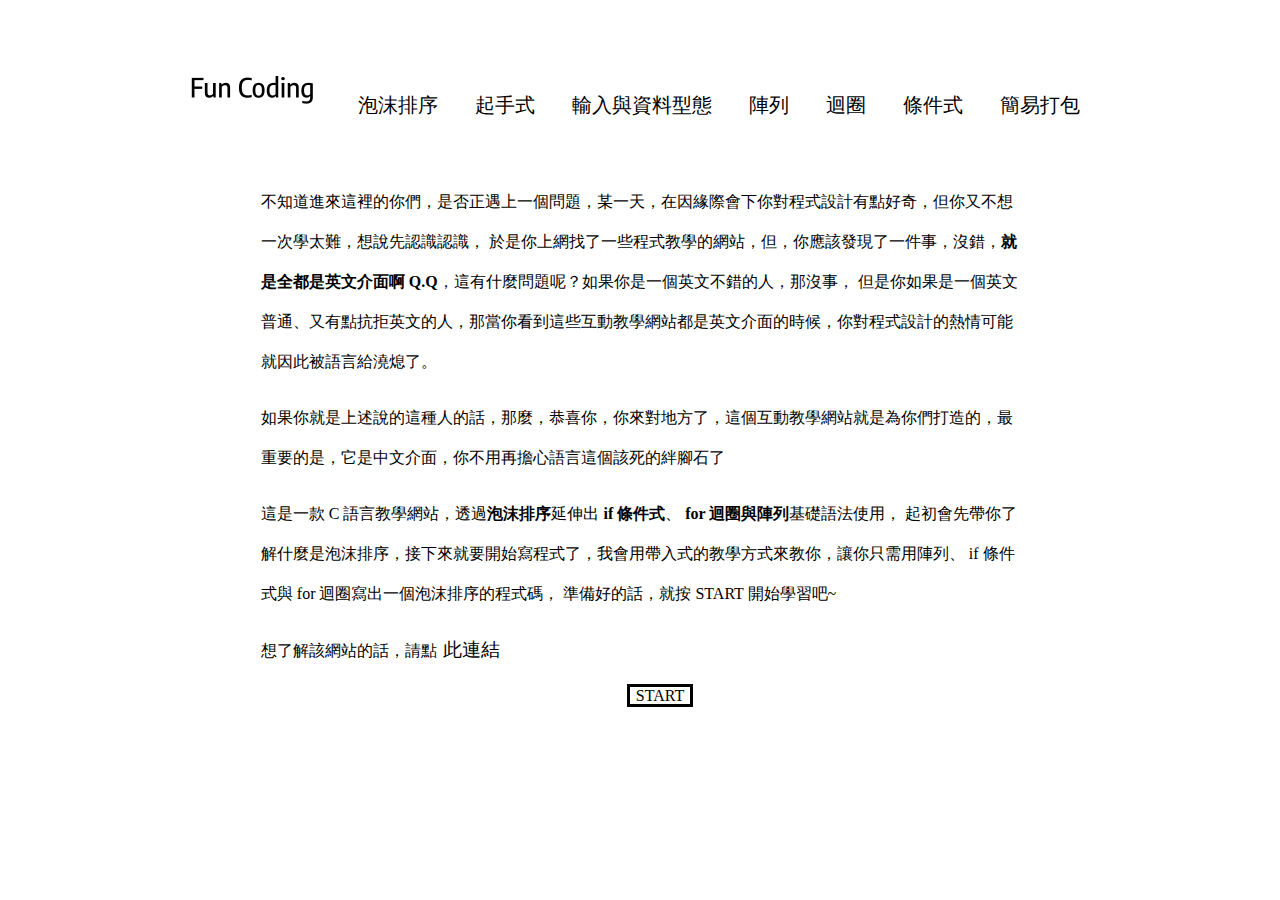
<file: 1111725new2/index.html>
<!DOCTYPE html
<html lang="en">
<head>
    <meta charset="UTF-8">
    <title>Home Screen</title>
    <link href="main.css" rel="stylesheet" type="text/css"/>
</head>
<body>
    <div id="nav_style">
        <nav id="menu">
            <ul>
                <li style="margin-top: 0px;"><a href="index.html"><img src="./logo2file/logo_2.png"></a></li>
                <li><a href="bubble sort.html">泡沫排序</a></li>
                <li><a href="function box.html" class="LinkColor">起手式</a></li>
                <li><a href="input.html">輸入與資料型態</a></li>
                <li><a href="array.html">陣列</a></li>
                <li><a href="for.html">迴圈</a></li>
                <li><a href="if.html">條件式</a></li>
                <li><a href="box.html">簡易打包</a></li>
            </ul>
        </nav>
    </div>
    <!--主選單-->

    <div class="center">
        <p class="TextSize">不知道進來這裡的你們，是否正遇上一個問題，某一天，在因緣際會下你對程式設計有點好奇，但你又不想一次學太難，想說先認識認識，
            於是你上網找了一些程式教學的網站，但，你應該發現了一件事，沒錯，<b>就是全都是英文介面啊 Q.Q</b>，這有什麼問題呢？如果你是一個英文不錯的人，那沒事，
            但是你如果是一個英文普通、又有點抗拒英文的人，那當你看到這些互動教學網站都是英文介面的時候，你對程式設計的熱情可能就因此被語言給澆熄了。</p>
        <p class="TextSize">如果你就是上述說的這種人的話，那麼，恭喜你，你來對地方了，這個互動教學網站就是為你們打造的，最重要的是，它是中文介面，你不用再擔心語言這個該死的絆腳石了</p>
        <p class="TextSize">這是一款 C 語言教學網站，透過<b>泡沫排序</b>延伸出<b> if 條件式</b>、<b> for 迴圈與陣列</b>基礎語法使用，
            起初會先帶你了解什麼是泡沫排序，接下來就要開始寫程式了，我會用帶入式的教學方式來教你，讓你只需用陣列、 if 條件式與 for 迴圈寫出一個泡沫排序的程式碼，
            準備好的話，就按 START 開始學習吧~</p>
        <p class="TextSize">想了解該網站的話，請點<a href="introduction.html" class="a_color" target="_blank" style="font-size: larger;">此連結</a></p>
    </div>
    <!--說明文字-->

    <nav style="text-align:center;">
        <ul>
        <li style="border: solid;"><a href="bubble sort.html" target="_parent">START</a></li>
        </ul>
    </nav>
    <!--開始紐-->

</body>
</html>
</file>
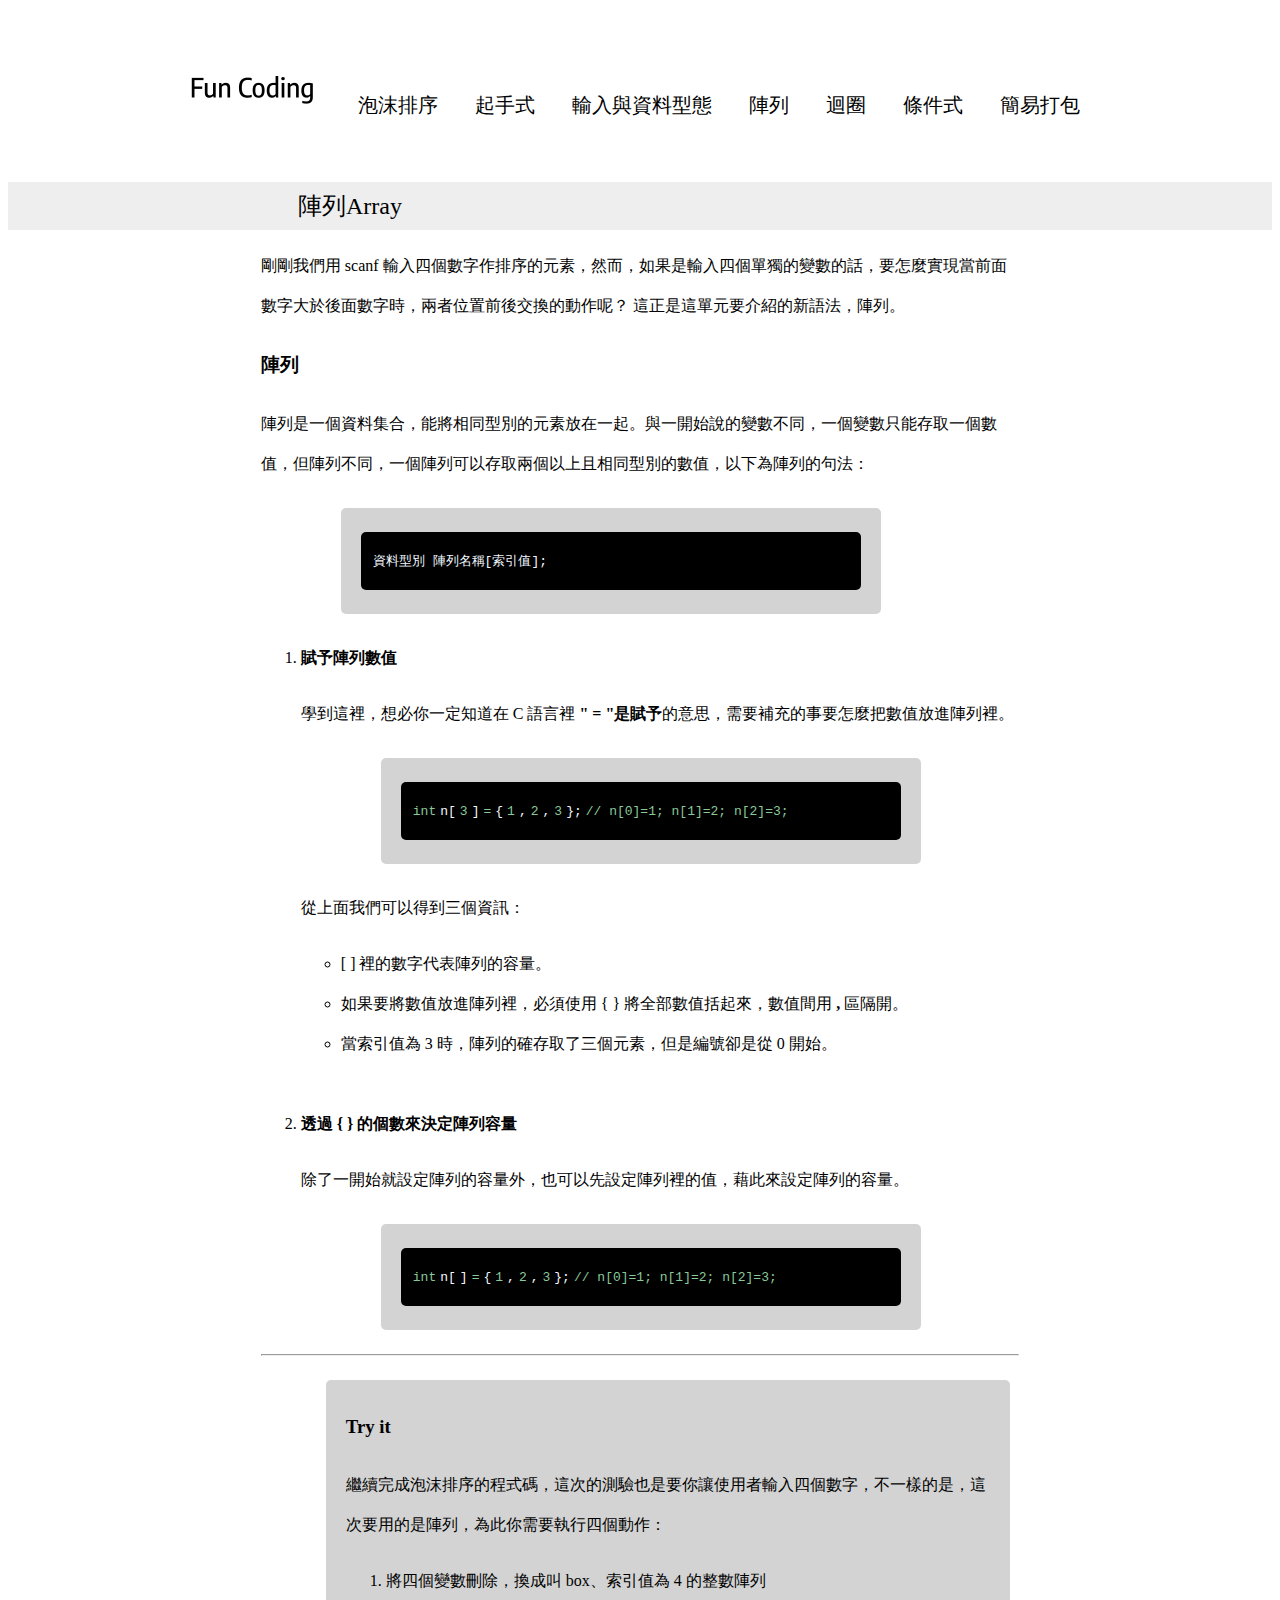
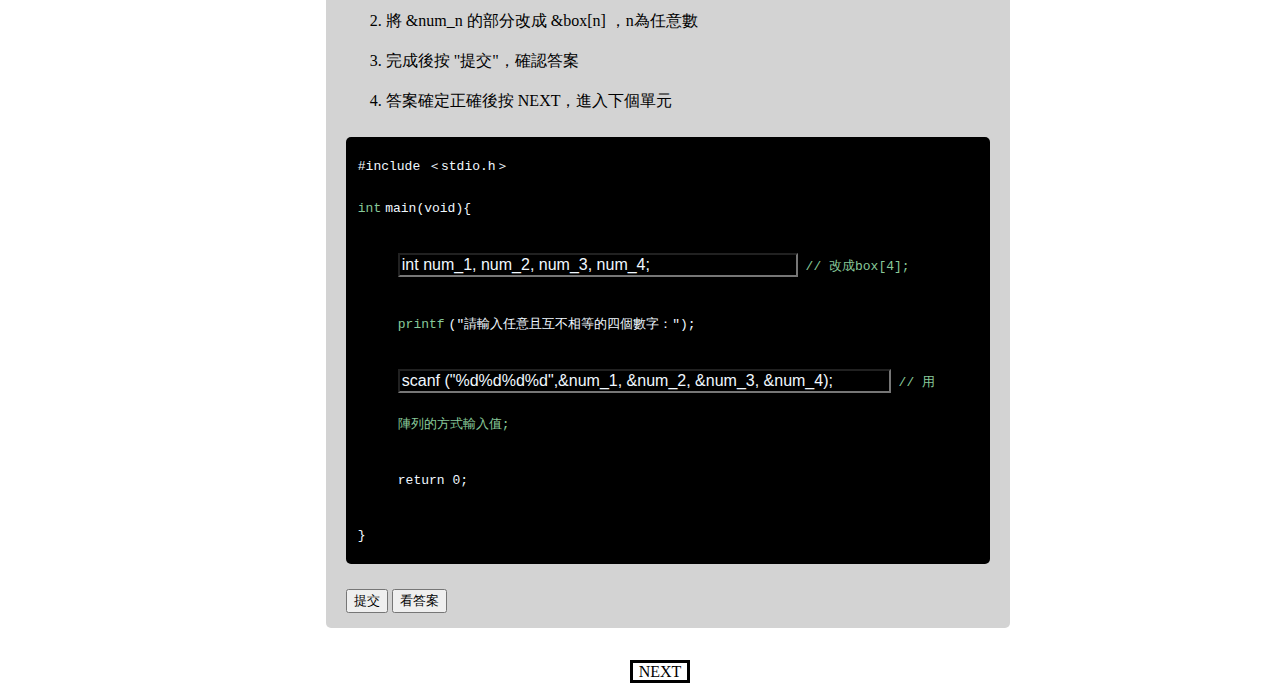
<file: 1111725new2/array.html>
<!DOCTYPE html>
<html lang="en">
<head>
    <meta charset="UTF-8">
    <title>陣列 Array</title>
    <link href="main.css" rel="stylesheet" type="text/css" />
    <link href="CodeStyle.css" rel="stylesheet" type="text/css" />
</head>
<body>
    <div id="nav_style">
        <nav id="menu">
            <ul>
                <li style="margin-top: 0px;"><a href="index.html"><img src="./logo2file/logo_2.png"></a></li>
                <li><a href="bubble sort.html">泡沫排序</a></li>
                <li><a href="function box.html" class="LinkColor">起手式</a></li>
                <li><a href="input.html">輸入與資料型態</a></li>
                <li><a href="array.html">陣列</a></li>
                <li><a href="for.html">迴圈</a></li>
                <li><a href="if.html">條件式</a></li>
                <li><a href="box.html">簡易打包</a></li>
            </ul>
        </nav>
    </div>
    <!--主選單-->

    <div class="title_style">
        <sapn class="h_decoration">陣列Array</sapn>
    </div>
    
    <div class="center">
        <section class="TextSize">
            <p>剛剛我們用 scanf 輸入四個數字作排序的元素，然而，如果是輸入四個單獨的變數的話，要怎麼實現當前面數字大於後面數字時，兩者位置前後交換的動作呢？
                這正是這單元要介紹的新語法，陣列。
            </p>
        </section>
        <section  class="TextSize">
            <h3>陣列</h3>
            <p>陣列是一個資料集合，能將相同型別的元素放在一起。與一開始說的變數不同，一個變數只能存取一個數值，但陣列不同，一個陣列可以存取兩個以上且相同型別的數值，以下為陣列的句法：</p>
            <div class="ExplainCode">
                <div class="example_code">
                    <code  class="CodeColor_1">資料型別  陣列名稱[索引值];</code>
                </div>
            </div>
            <ol>
                <li><b>賦予陣列數值</b></li>
                <p>學到這裡，想必你一定知道在 C 語言裡<b> " = "是賦予</b>的意思，需要補充的事要怎麼把數值放進陣列裡。</p>
                <div class="ExplainCode">
                    <div class="example_code">
                        <code  class="CodeColor_2">int</code>
                        <code class="CodeColor_1">n[</code>
                        <code class="CodeColor_2">3</code>
                        <code class="CodeColor_1">]</code>
                        <code class="CodeColor_2">=</code>
                        <code class="CodeColor_1">{</code>
                        <code class="CodeColor_2">1</code>
                        <code class="CodeColor_1">,</code>
                        <code class="CodeColor_2">2</code>
                        <code class="CodeColor_1">,</code>
                        <code class="CodeColor_2">3</code>
                        <code class="CodeColor_1">};</code>
                        <code class="CodeColor_2"> // n[0]=1;  n[1]=2;  n[2]=3;</code>
                     </div>
                </div>
                <p>從上面我們可以得到三個資訊：</p>
                    <ul>
                        <li>[ ] 裡的數字代表陣列的容量。</li>
                        <li>如果要將數值放進陣列裡，必須使用</b> { } </b>將全部數值括起來，數值間用<b> , </b>區隔開。</li> 
                        <li>當索引值為 3 時，陣列的確存取了三個元素，但是編號卻是從 0 開始。</li>
                    </ul>
                    <br>
                <!--第一部分-->

                <li><b>透過 { } 的個數來決定陣列容量</b></li>
                <p>除了一開始就設定陣列的容量外，也可以先設定陣列裡的值，藉此來設定陣列的容量。</p>
                <div class="ExplainCode">
                    <div class="example_code">
                        <code  class="CodeColor_2">int</code>
                        <code class="CodeColor_1">n[</code>
                        <code class="CodeColor_1">]</code>
                        <code class="CodeColor_2">=</code>
                        <code class="CodeColor_1">{</code>
                        <code class="CodeColor_2">1</code>
                        <code class="CodeColor_1">,</code>
                        <code class="CodeColor_2">2</code>
                        <code class="CodeColor_1">,</code>
                        <code class="CodeColor_2">3</code>
                        <code class="CodeColor_1">};</code>
                        <code class="CodeColor_2"> // n[0]=1;  n[1]=2;  n[2]=3;</code>
                     </div>
                </div>
            </ol>
            <!--第二部分-->

            <hr>
            <section>
                <div class="TestCode">
                    <h3>Try it</h3>
                    <p>繼續完成泡沫排序的程式碼，這次的測驗也是要你讓使用者輸入四個數字，不一樣的是，這次要用的是陣列，為此你需要執行四個動作：</p>
                    <ol class="TextSize">
                        <li>將四個變數刪除，換成叫 box、索引值為 4 的整數陣列</li>
                        <li>將 &num_n 的部分改成 &box[n] ，n為任意數</li>
                        <li>完成後按 "提交"，確認答案</li>
                        <li>答案確定正確後按 NEXT，進入下個單元</li>
                    </ol>
                    <form action="explain.js" method="get">
                    <div class="example_code">
                        <code class="CodeColor_1">#include ＜stdio.h＞</code>
                        <br>
                        <code  class="CodeColor_2">int</code> <code class="CodeColor_1">main(void){</code>

                        <blockquote><input type="text" name="text" size="40"; class="InputCode" id="array_1" value="int num_1, num_2, num_3, num_4;"><code class="CodeColor_2"> // 改成box[4];</code></blockquote>

                        <code class="CodeColor_2"><blockquote>printf</code> <code class="CodeColor_1">("請輸入任意且互不相等的四個數字：");</blockquote></code>

                        <blockquote><input type="text" name="text" size="50"; class="InputCode" id="array_2" value="scanf (&quot;%d%d%d%d&quot;,&num_1, &num_2, &num_3, &num_4); "><code class="CodeColor_2"> // 用陣列的方式輸入值;</code></blockquote>

                        <code class="CodeColor_1"><blockquote>return 0;</blockquote></code>
                        
                        <code class="CodeColor_1">} </code>
                    </div>
                        <button type="button" id="ans_submit">提交</button>
                        <button type="button" id="look_ans">看答案</button>
                    </form>
                </div>
                <!--測試-->

                <nav style="text-align:center;">
                    <ul>
                    <li style="border: solid;"><a href="for.html" target="_parent">NEXT</a></li>
                    </ul>
                </nav>
                <!--NEXT-->
            </section>
        </section>
        <script src="ans_3.js"></script>
    </div>
</body>
</html>
</file>
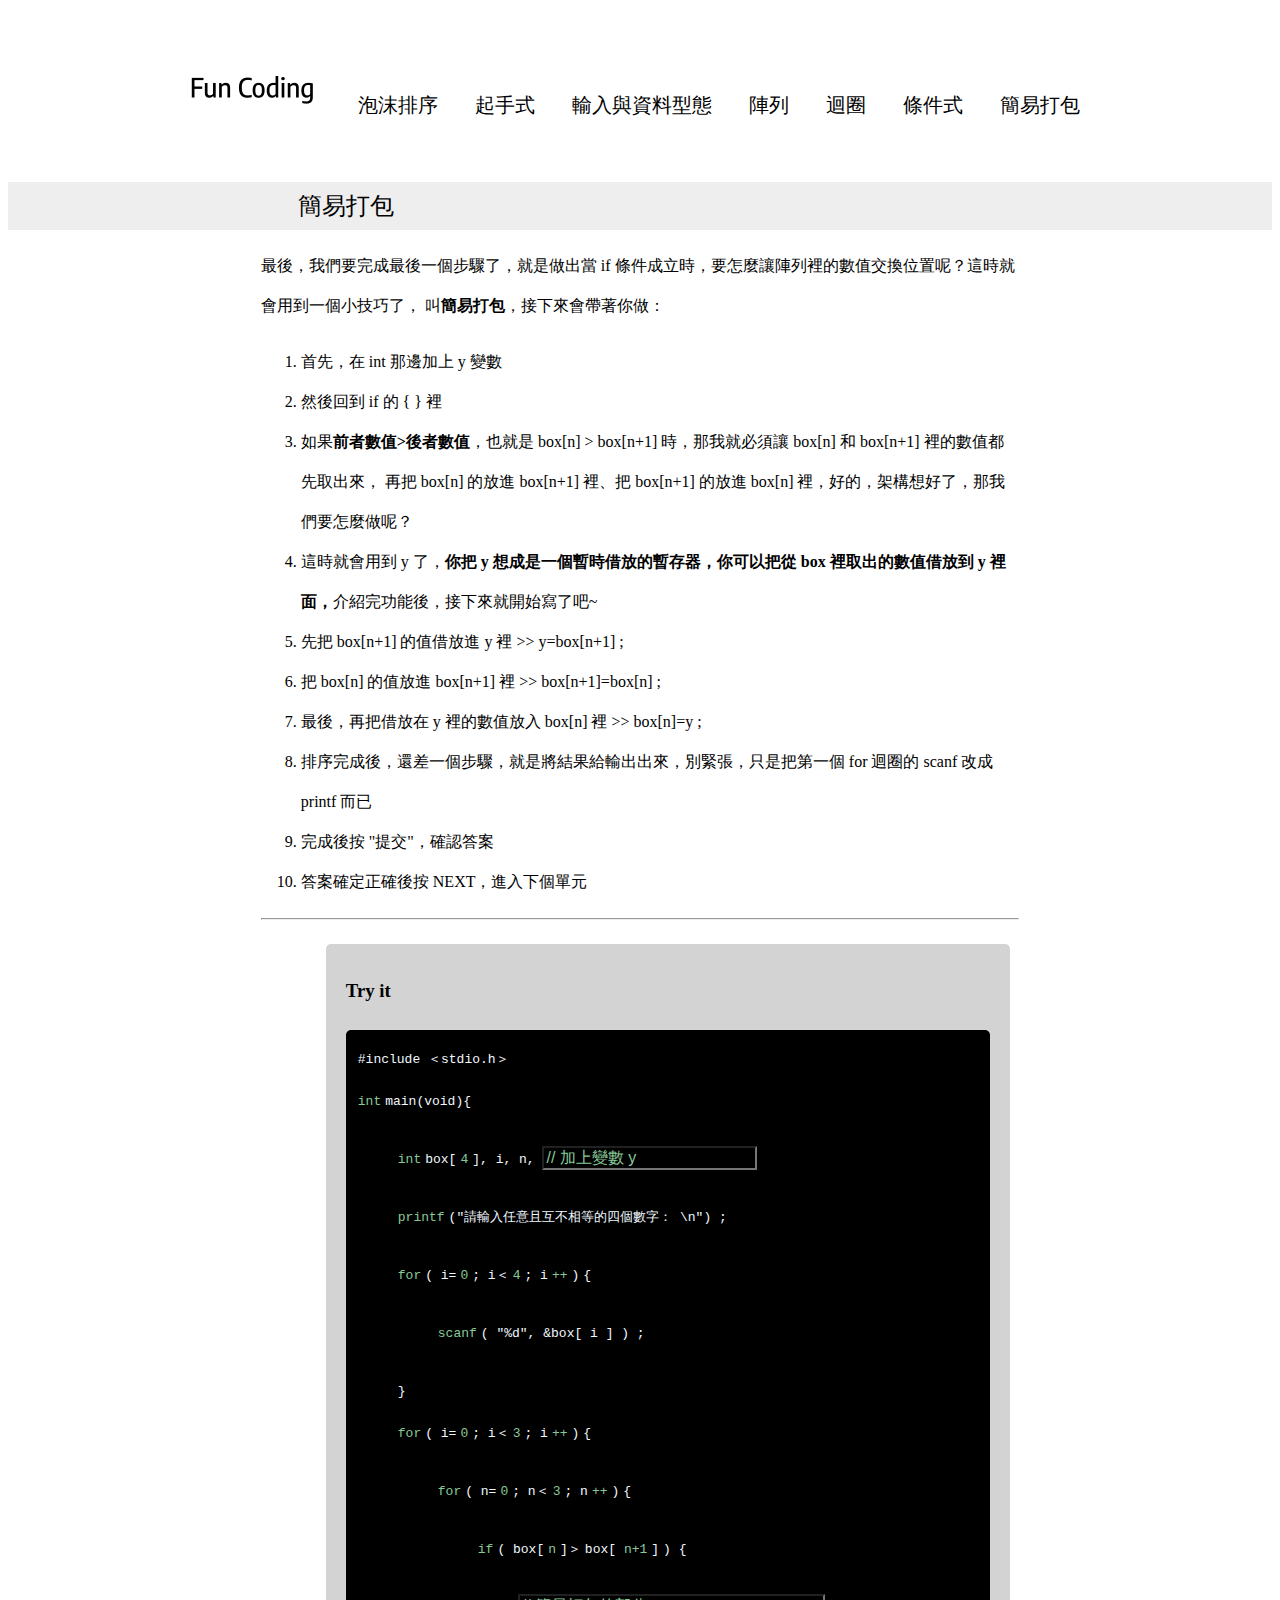
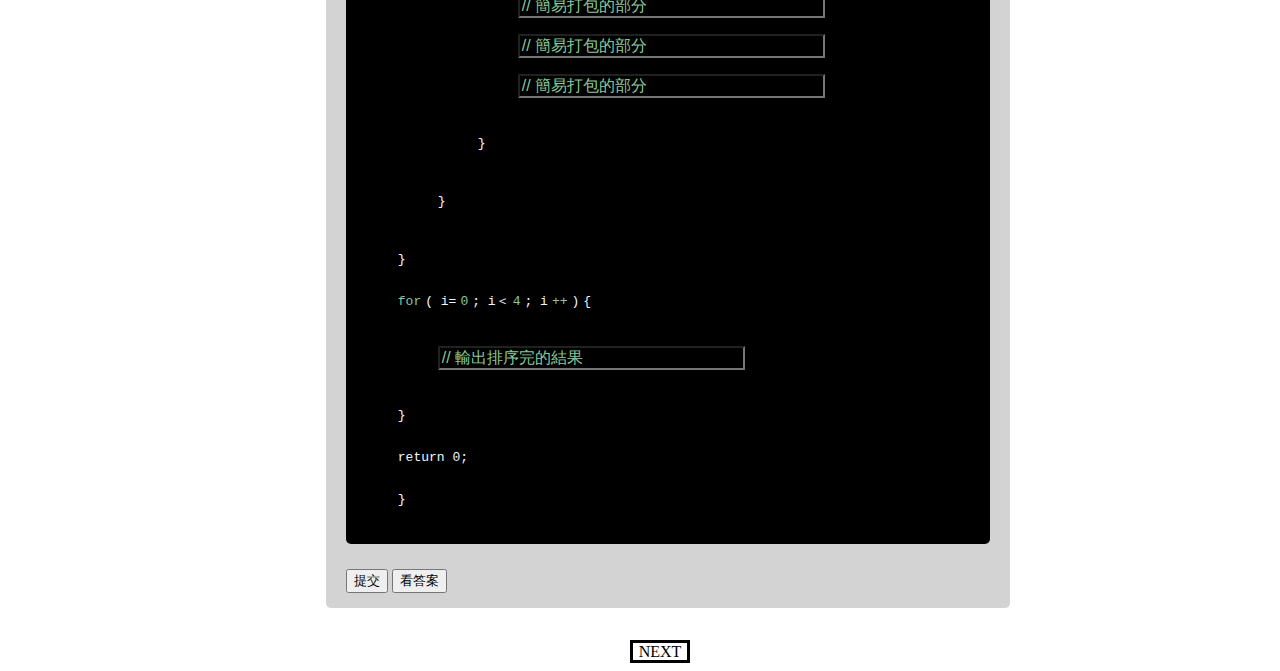
<file: 1111725new2/box.html>
<!DOCTYPE html>
<html lang="en">
<head>
    <meta charset="UTF-8">
    <title>簡易打包</title>
    <link href="main.css" rel="stylesheet" type="text/css" />
    <link href="CodeStyle.css" rel="stylesheet" type="text/css" />
</head>
<body>
    <div id="nav_style">
        <nav id="menu">
            <ul>
                <li style="margin-top: 0px;"><a href="index.html"><img src="./logo2file/logo_2.png"></a></li>
                <li><a href="bubble sort.html">泡沫排序</a></li>
                <li><a href="function box.html" class="LinkColor">起手式</a></li>
                <li><a href="input.html">輸入與資料型態</a></li>
                <li><a href="array.html">陣列</a></li>
                <li><a href="for.html">迴圈</a></li>
                <li><a href="if.html">條件式</a></li>
                <li><a href="box.html">簡易打包</a></li>
            </ul>
        </nav>
    </div>
    <!--主選單-->

    <div class="title_style">
        <sapn class="h_decoration">簡易打包</sapn>
    </div>

    <div class="center">
        <section class="TextSize">
            <p>最後，我們要完成最後一個步驟了，就是做出當 if 條件成立時，要怎麼讓陣列裡的數值交換位置呢？這時就會用到一個小技巧了，
                叫<b>簡易打包</b>，接下來會帶著你做：
            </p>
            <ol>
                <li>首先，在 int 那邊加上 y 變數</li>
                <li>然後回到 if 的 { } 裡</li>
                <li>如果<b>前者數值>後者數值</b>，也就是 box[n] > box[n+1] 時，那我就必須讓 box[n] 和 box[n+1] 裡的數值都先取出來，
                    再把 box[n] 的放進 box[n+1] 裡、把 box[n+1] 的放進 box[n] 裡，好的，架構想好了，那我們要怎麼做呢？
                </li>
                <li>這時就會用到 y 了，<b>你把 y 想成是一個暫時借放的暫存器，你可以把從 box 裡取出的數值借放到 y 裡面，</b>介紹完功能後，接下來就開始寫了吧~</li>
                <li>先把 box[n+1] 的值借放進 y 裡 >> y=box[n+1] ;</li>
                <li>把 box[n] 的值放進 box[n+1] 裡 >> box[n+1]=box[n] ; </li>
                <li>最後，再把借放在 y 裡的數值放入 box[n] 裡 >> box[n]=y ;</li>
                <li>排序完成後，還差一個步驟，就是將結果給輸出出來，別緊張，只是把第一個 for 迴圈的 scanf 改成 printf 而已</li>
                <li>完成後按 "提交"，確認答案</li>
                <li>答案確定正確後按 NEXT，進入下個單元</li>
            </ol>
            <hr>
            <section>
                <div class="TestCode">
                    <h3>Try it</h3>
                    <form action="explain.js" method="get">
                    <div class="example_code">
                        <code class="CodeColor_1">#include ＜stdio.h＞</code>
                        <br>
                        <code  class="CodeColor_2">int</code> <code class="CodeColor_1">main(void){</code>
                        <blockquote>
                            <code  class="CodeColor_2">int</code>
                            <code  class="CodeColor_1">box[</code>
                            <code  class="CodeColor_2">4</code>
                            <code  class="CodeColor_1">], i, n, </code>
                            <input type="text" name="text" size="20";  class="CommentText" id="box_1" value="// 加上變數 y ">
                        </blockquote>
                        <code class="CodeColor_2"><blockquote>printf</code> <code class="CodeColor_1">("請輸入任意且互不相等的四個數字： \n") ;</blockquote></code>
                        <blockquote>
                            <code  class="CodeColor_2">for</code>
                            <code class="CodeColor_1">( i=</code>
                            <code class="CodeColor_2">0</code>
                            <code class="CodeColor_1">; </code>
                            <code class="CodeColor_1">i＜</code>
                            <code class="CodeColor_2">4</code>
                            <code class="CodeColor_1">; </code>
                            <code class="CodeColor_1">i</code>
                            <code class="CodeColor_2">++</code>
                            <code class="CodeColor_1">)</code>
                            <code class="CodeColor_1">{</code>
                        </blockquote>
                        <!--for ( i= 0 ; i＜ 4 ; i ++ ) {-->
                        <blockquote><blockquote><code class="CodeColor_2">scanf</code> <code class="CodeColor_1">( "%d", &box[ i ] ) ;</code></blockquote></blockquote>
                        <blockquote><code class="CodeColor_1">}</code>
                        <br>
                            <code  class="CodeColor_2">for</code>
                            <code class="CodeColor_1">( i=</code>
                            <code class="CodeColor_2">0</code>
                            <code class="CodeColor_1">; </code>
                            <code class="CodeColor_1">i＜</code>
                            <code class="CodeColor_2">3</code>
                            <code class="CodeColor_1">; </code>
                            <code class="CodeColor_1">i</code>
                            <code class="CodeColor_2">++</code>
                            <code class="CodeColor_1">)</code>
                            <code class="CodeColor_1">{</code>
                        <blockquote>
                            <!--for ( i= 0 ; i＜ 3 ; i ++ ) {-->

                            <code  class="CodeColor_2">for</code>
                            <code class="CodeColor_1">( n=</code>
                            <code class="CodeColor_2">0</code>
                            <code class="CodeColor_1">; </code>
                            <code class="CodeColor_1">n＜</code>
                            <code class="CodeColor_2">3</code>
                            <code class="CodeColor_1">; </code>
                            <code class="CodeColor_1">n</code>
                            <code class="CodeColor_2">++</code>
                            <code class="CodeColor_1">)</code>
                            <code class="CodeColor_1">{</code>
                        </blockquote>
                            <!--for ( n= 0 ; n＜ 3 ; n ++ ) {-->

                        <blockquote><blockquote> 
                            <code  class="CodeColor_2">if</code>
                            <code class="CodeColor_1">( </code>
                            <code  class="CodeColor_1">box[</code>
                            <code  class="CodeColor_2">n</code>
                            <code  class="CodeColor_1">]＞</code>
                            <code  class="CodeColor_1">box[ </code>
                            <code  class="CodeColor_2">n+1</code>
                            <code  class="CodeColor_1"> ]</code>
                            <code  class="CodeColor_1">) {</code>
                                <blockquote>
                                    <input type="text" name="text" size="30"; class="CommentText" id="box_2" value="// 簡易打包的部分">
                                    <input type="text" name="text" size="30"; class="CommentText" id="box_3" value="// 簡易打包的部分">
                                    <input type="text" name="text" size="30"; class="CommentText" id="box_4" value="// 簡易打包的部分">
                                </blockquote>
                            <code class="CodeColor_1">}</code>
                        </blockquote></blockquote>
                        <!--if ( box[ n ]＞ box[ n+1 ] ) {-->

                        <blockquote><code class="CodeColor_1">}</code></blockquote>
                        <code class="CodeColor_1">}</code>
                        <br>
                            <code  class="CodeColor_2">for</code>
                            <code class="CodeColor_1">( i=</code>
                            <code class="CodeColor_2">0</code>
                            <code class="CodeColor_1">; </code>
                            <code class="CodeColor_1">i＜</code>
                            <code class="CodeColor_2">4</code>
                            <code class="CodeColor_1">; </code>
                            <code class="CodeColor_1">i</code>
                            <code class="CodeColor_2">++</code>
                            <code class="CodeColor_1">)</code>
                            <code class="CodeColor_1">{</code>
                        <blockquote><input type="text" name="text" size="30"; class="CommentText" id="box_5" value="// 輸出排序完的結果"></blockquote>
                        <code class="CodeColor_1">}</code>
                        <br>
                        <!--for ( i= 0 ; i＜ 4 ; i ++ ) {-->
                        <code class="CodeColor_1">return 0;</code>
                        <br>
                        <code class="CodeColor_1">} </code>
                    </div>
                        <button type="button" id="ans_submit">提交</button>
                        <button type="button" id="look_ans">看答案</button>
                    </form>
                </div>
                <!--測試-->
                <nav style="text-align:center;">
                    <ul>
                    <li style="border: solid;"><a href="finish.html" target="_parent">NEXT</a></li>
                    </ul>
                </nav>
            </section>
            <!--NEXT-->
        </section>
        <script src="ans_6.js"></script>
    </div>

</body>
</html>
</file>
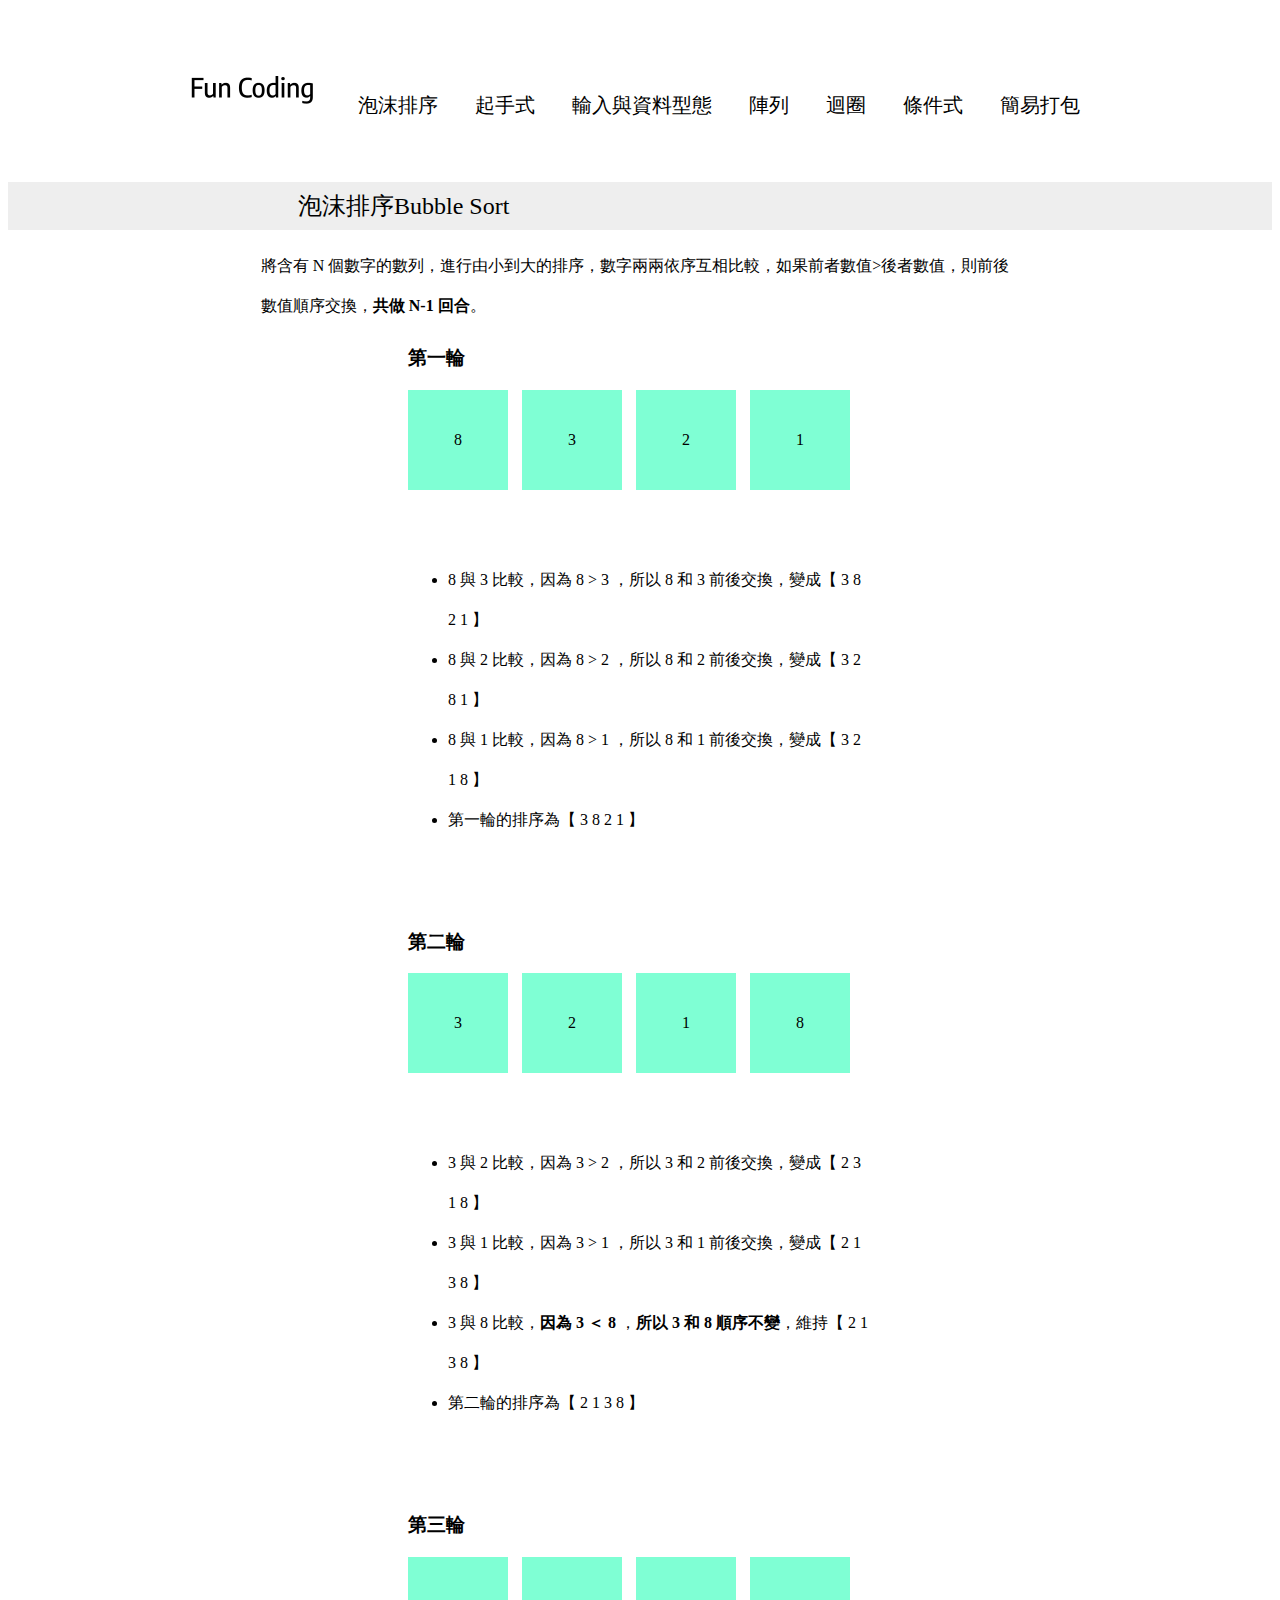
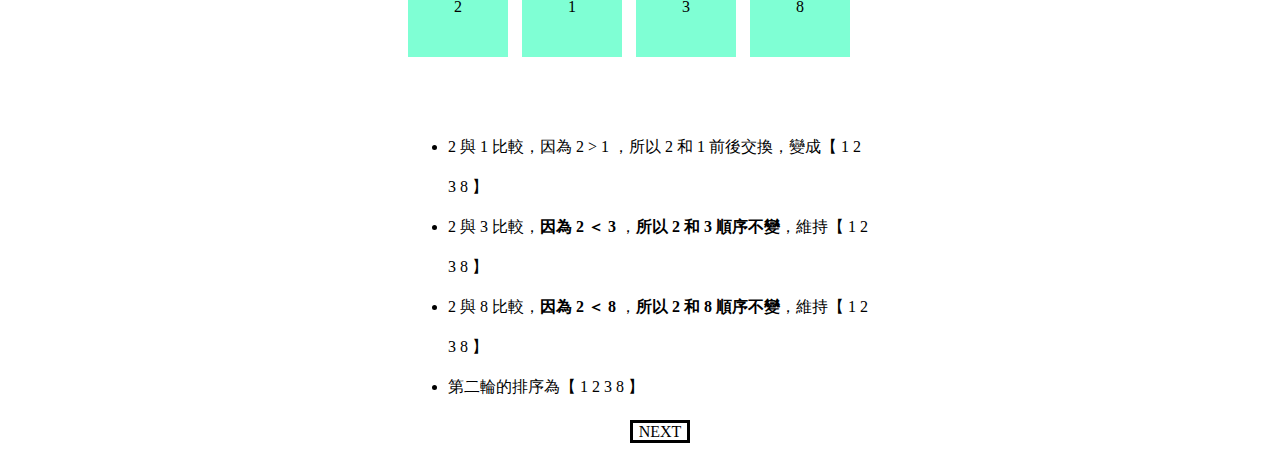
<file: 1111725new2/bubble sort.html>
<!DOCTYPE html>
<html lang="en">
<head>
    <meta charset="UTF-8">
    <title>泡沫排序 Bubble Sort</title>
    <link href="main.css" rel="stylesheet" type="text/css" />
    <link href="ani-8.css" rel="stylesheet" type="text/css"/> <!--第一個動畫-->
</head>
<body>
    <div id="nav_style">
        <nav id="menu">
            <ul>
                <li style="margin-top: 0px;"><a href="index.html"><img src="./logo2file/logo_2.png"></a></li>
                <li><a href="bubble sort.html">泡沫排序</a></li>
                <li><a href="function box.html" class="LinkColor">起手式</a></li>
                <li><a href="input.html">輸入與資料型態</a></li>
                <li><a href="array.html">陣列</a></li>
                <li><a href="for.html">迴圈</a></li>
                <li><a href="if.html">條件式</a></li>
                <li><a href="box.html">簡易打包</a></li>
            </ul>
        </nav>
    </div>
    <!--主選單-->
    <div class="title_style">
        <sapn class="h_decoration">泡沫排序Bubble Sort</sapn>
    </div>
    
    <div class="center">
        <p class="TextSize">將含有 N 個數字的數列，進行由小到大的排序，數字兩兩依序互相比較，如果前者數值>後者數值，則前後數值順序交換，<b>共做 N-1 回合</b>。</p>
    </div>
    
    <div class="ani_center">
        <h3>第一輪</h3>
        <div class="one">8</div>
        <div class="two">3</div>
        <div class="three">2</div>
        <div class="four">1</div>
        <br>
        <br>
        <br>
        <br>
        <ul class="TextSize">
            <li>8 與 3 比較，因為 8 > 3 ，所以 8 和 3 前後交換，變成【 3 8 2 1 】</li>
            <li>8 與 2 比較，因為 8 > 2 ，所以 8 和 2 前後交換，變成【 3 2 8 1 】</li>
            <li>8 與 1 比較，因為 8 > 1 ，所以 8 和 1 前後交換，變成【 3 2 1 8 】</li>
            <li>第一輪的排序為【 3 8 2 1 】</li>
        </ul>
    </div>
    
    <div class="ani_center"> 
    <br>
    <br>
    <br>
    <h3>第二輪</h3>     
        <div class="one_3">3</div>
        <div class="two_2">2</div>
        <div class="three_1">1</div>
        <div class="four_8">8</div>
        <br>
        <br>
        <br>
        <br>
        <ul class="TextSize">
            <li>3 與 2 比較，因為 3 > 2 ，所以 3 和 2 前後交換，變成【 2 3 1 8 】</li>
            <li>3 與 1 比較，因為 3 > 1 ，所以 3 和 1 前後交換，變成【 2 1 3 8 】</li>
            <li>3 與 8 比較，<b>因為 3 ＜ 8</b> ，<b>所以 3 和 8 順序不變</b>，維持【 2 1 3 8 】</li>
            <li>第二輪的排序為【 2 1 3 8 】</li>
        </ul>
    </div>
   
    <div class="ani_center"> 
        <br>
        <br>
        <br>
        <h3>第三輪</h3>
            <div class="one_2">2</div>
            <div class="two_1">1</div>
            <div class="three_3">3</div>
            <div class="four_8">8</div>
            <br>
            <br>
            <br>
            <br>
            <ul class="TextSize">
                <li>2 與 1 比較，因為 2 > 1 ，所以 2 和 1 前後交換，變成【 1 2 3 8 】</li>
                <li>2 與 3 比較，<b>因為 2 ＜ 3</b> ，<b>所以 2 和 3 順序不變</b>，維持【 1 2 3 8 】</li>
                <li>2 與 8 比較，<b>因為 2 ＜ 8 </b>，<b>所以 2 和 8 順序不變</b>，維持【 1 2 3 8 】</li>
                <li>第二輪的排序為【 1 2 3 8 】</li>
            </ul>
        </div>

        <nav style="text-align:center;">
            <ul>
            <li style="border: solid;"><a href="input.html" target="_parent">NEXT</a></li>
            </ul>
        </nav>
        <!--NEXT-->
</body>
</html>
</file>
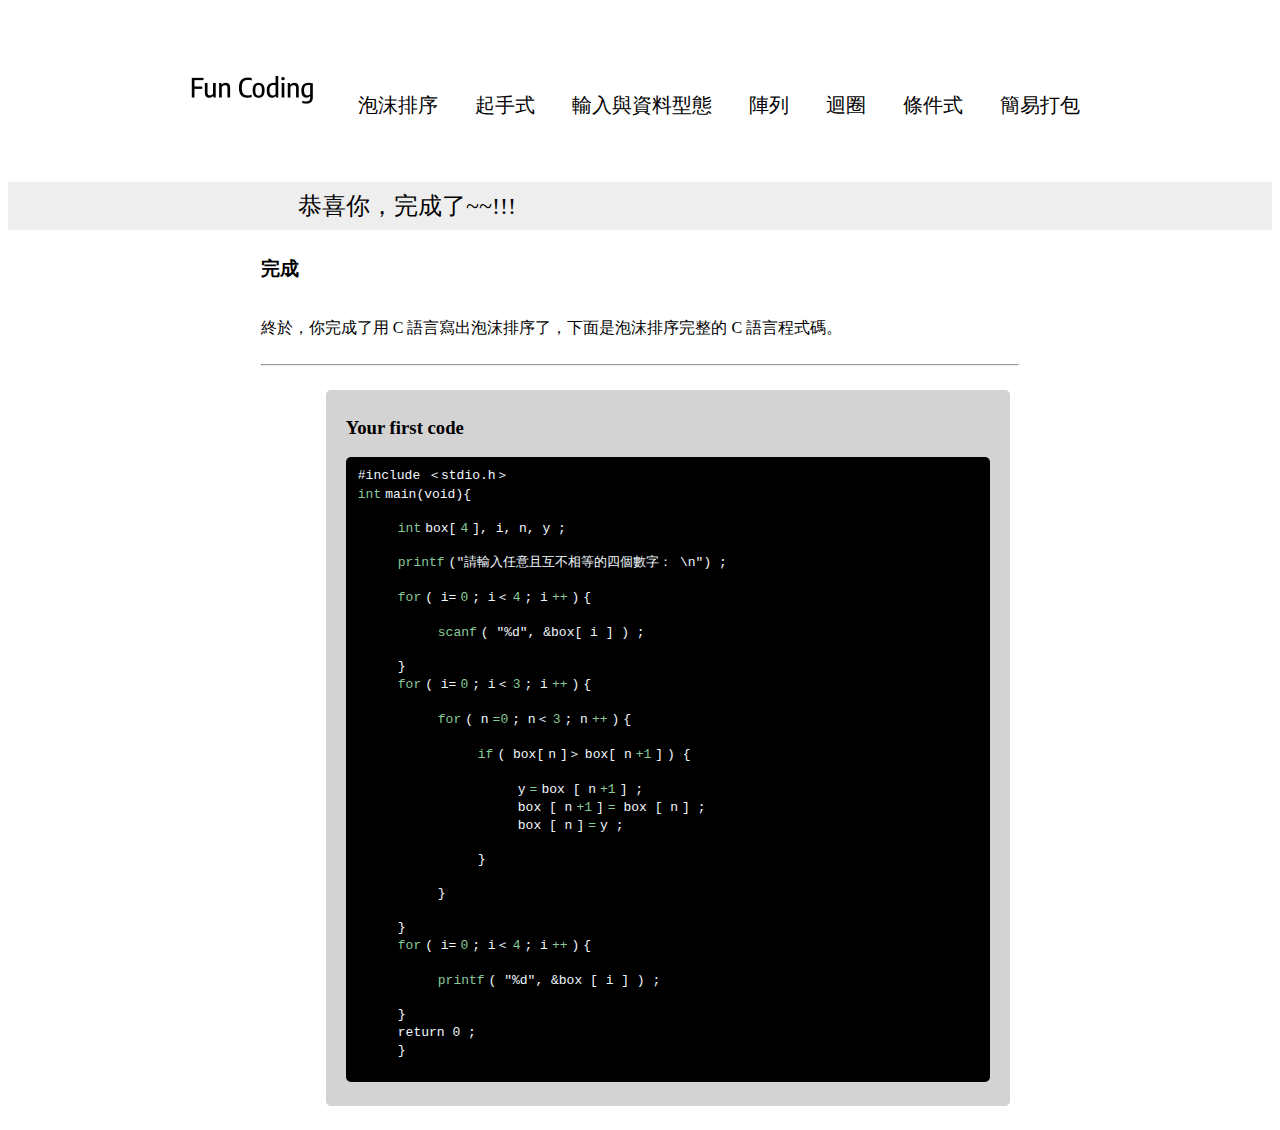
<file: 1111725new2/finish.html>
<!DOCTYPE html>
<html lang="en">
<head>
    <meta charset="UTF-8">
    <title>完成</title>
    <link href="main.css" rel="stylesheet" type="text/css" />
    <link href="CodeStyle.css" rel="stylesheet" type="text/css" />
</head>
<body>
    <div id="nav_style">
        <nav id="menu">
            <ul>
                <li style="margin-top: 0px;"><a href="index.html"><img src="./logo2file/logo_2.png"></a></li>
                <li><a href="bubble sort.html">泡沫排序</a></li>
                <li><a href="function box.html" class="LinkColor">起手式</a></li>
                <li><a href="input.html">輸入與資料型態</a></li>
                <li><a href="array.html">陣列</a></li>
                <li><a href="for.html">迴圈</a></li>
                <li><a href="if.html">條件式</a></li>
                <li><a href="box.html">簡易打包</a></li>
            </ul>
        </nav>
    </div>
    <!--主選單-->

    <div class="title_style">
        <sapn class="h_decoration">恭喜你，完成了~~!!!</sapn>
    </div>

    <div class="center">
        <section class="TextSize">
            <h3>完成</h3>
            <p>終於，你完成了用 C 語言寫出泡沫排序了，下面是泡沫排序完整的 C 語言程式碼。</p>
        </section>
        <hr>
            <section>
                <div class="TestCode">
                    <h3>Your first code</h3>
                    <form action="explain.js" method="get">
                    <div class="example_code">
                        <code class="CodeColor_1">#include ＜stdio.h＞</code>
                        <br>
                        <code  class="CodeColor_2">int</code> <code class="CodeColor_1">main(void){</code>
                        <blockquote>
                            <code  class="CodeColor_2">int</code>
                            <code  class="CodeColor_1">box[</code>
                            <code  class="CodeColor_2">4</code>
                            <code  class="CodeColor_1">], i, n, y ;</code>
                        </blockquote>
                        <code class="CodeColor_2"><blockquote>printf</code> <code class="CodeColor_1">("請輸入任意且互不相等的四個數字： \n") ;</blockquote></code>
                        <blockquote>
                            <code  class="CodeColor_2">for</code>
                            <code class="CodeColor_1">( i=</code>
                            <code class="CodeColor_2">0</code>
                            <code class="CodeColor_1">; </code>
                            <code class="CodeColor_1">i＜</code>
                            <code class="CodeColor_2">4</code>
                            <code class="CodeColor_1">; </code>
                            <code class="CodeColor_1">i</code>
                            <code class="CodeColor_2">++</code>
                            <code class="CodeColor_1">)</code>
                            <code class="CodeColor_1">{</code>
                        </blockquote>
                        <!--for ( i= 0 ; i＜ 4 ; i ++ ) {-->
                        <blockquote><blockquote><code class="CodeColor_2">scanf</code> <code class="CodeColor_1">( "%d", &box[ i ] ) ;</code></blockquote></blockquote>
                        <blockquote><code class="CodeColor_1">}</code>
                        <br>
                            <code  class="CodeColor_2">for</code>
                            <code class="CodeColor_1">( i=</code>
                            <code class="CodeColor_2">0</code>
                            <code class="CodeColor_1">; </code>
                            <code class="CodeColor_1">i＜</code>
                            <code class="CodeColor_2">3</code>
                            <code class="CodeColor_1">; </code>
                            <code class="CodeColor_1">i</code>
                            <code class="CodeColor_2">++</code>
                            <code class="CodeColor_1">)</code>
                            <code class="CodeColor_1">{</code>
                        <blockquote>
                            <!--for ( i= 0 ; i＜ 3 ; i ++ ) {-->

                            <code  class="CodeColor_2">for</code>
                            <code class="CodeColor_1">( n</code>
                            <code class="CodeColor_2">=0</code>
                            <code class="CodeColor_1">; </code>
                            <code class="CodeColor_1">n＜</code>
                            <code class="CodeColor_2">3</code>
                            <code class="CodeColor_1">; </code>
                            <code class="CodeColor_1">n</code>
                            <code class="CodeColor_2">++</code>
                            <code class="CodeColor_1">)</code>
                            <code class="CodeColor_1">{</code>
                        </blockquote>
                            <!--for ( n= 0 ; n＜ 3 ; n ++ ) {-->

                        <blockquote><blockquote> 
                            <code  class="CodeColor_2">if</code>
                            <code class="CodeColor_1">( </code>
                            <code  class="CodeColor_1">box[</code>
                            <code  class="CodeColor_1">n</code>
                            <code  class="CodeColor_1">]＞</code>
                            <code  class="CodeColor_1">box[ </code>
                            <code  class="CodeColor_1">n</code>
                            <code  class="CodeColor_2">+1</code>
                            <code  class="CodeColor_1"> ]</code>
                            <code  class="CodeColor_1">) {</code>
                                <blockquote>
                                    <code  class="CodeColor_1">y</code>
                                    <code  class="CodeColor_2">=</code>
                                    <code  class="CodeColor_1">box [ </code>
                                    <code  class="CodeColor_1">n</code>
                                    <code  class="CodeColor_2">+1</code>
                                    <code  class="CodeColor_1"> ] ;</code>
                                    <br>
                                    <code  class="CodeColor_1">box [ </code>
                                    <code  class="CodeColor_1">n</code>
                                    <code  class="CodeColor_2">+1</code>
                                    <code  class="CodeColor_1"> ]</code>
                                    <code  class="CodeColor_2"> = </code>
                                    <code  class="CodeColor_1">box [ </code>
                                    <code  class="CodeColor_1">n</code>
                                    <code  class="CodeColor_1"> ] ;</code>
                                    <br>
                                    <code  class="CodeColor_1">box [ </code>
                                    <code  class="CodeColor_1">n</code>
                                    <code  class="CodeColor_1"> ]</code>
                                    <code  class="CodeColor_2">=</code>
                                    <code  class="CodeColor_1">y ;</code>
                                </blockquote>
                            <code class="CodeColor_1">}</code>
                        </blockquote></blockquote>
                        <!--if ( box[ n ]＞ box[ n+1 ] ) {-->

                        <blockquote><code class="CodeColor_1">}</code></blockquote>
                        <code class="CodeColor_1">}</code>
                        <br>
                            <code  class="CodeColor_2">for</code>
                            <code class="CodeColor_1">( i=</code>
                            <code class="CodeColor_2">0</code>
                            <code class="CodeColor_1">; </code>
                            <code class="CodeColor_1">i＜</code>
                            <code class="CodeColor_2">4</code>
                            <code class="CodeColor_1">; </code>
                            <code class="CodeColor_1">i</code>
                            <code class="CodeColor_2">++</code>
                            <code class="CodeColor_1">)</code>
                            <code class="CodeColor_1">{</code>
                        <blockquote><code class="CodeColor_2">printf</code> <code class="CodeColor_1">( "%d", &box [ i ] ) ;</code></blockquote>
                        <code class="CodeColor_1">}</code>
                        <br>
                        <!--for ( i= 0 ; i＜ 4 ; i ++ ) {-->
                        <code class="CodeColor_1">return 0 ;</code>
                        <br>
                        <code class="CodeColor_1">} </code>
                    </div>
                    </form>
                </div>
                <!--測試-->
    </div>

</body>
</html>
</file>
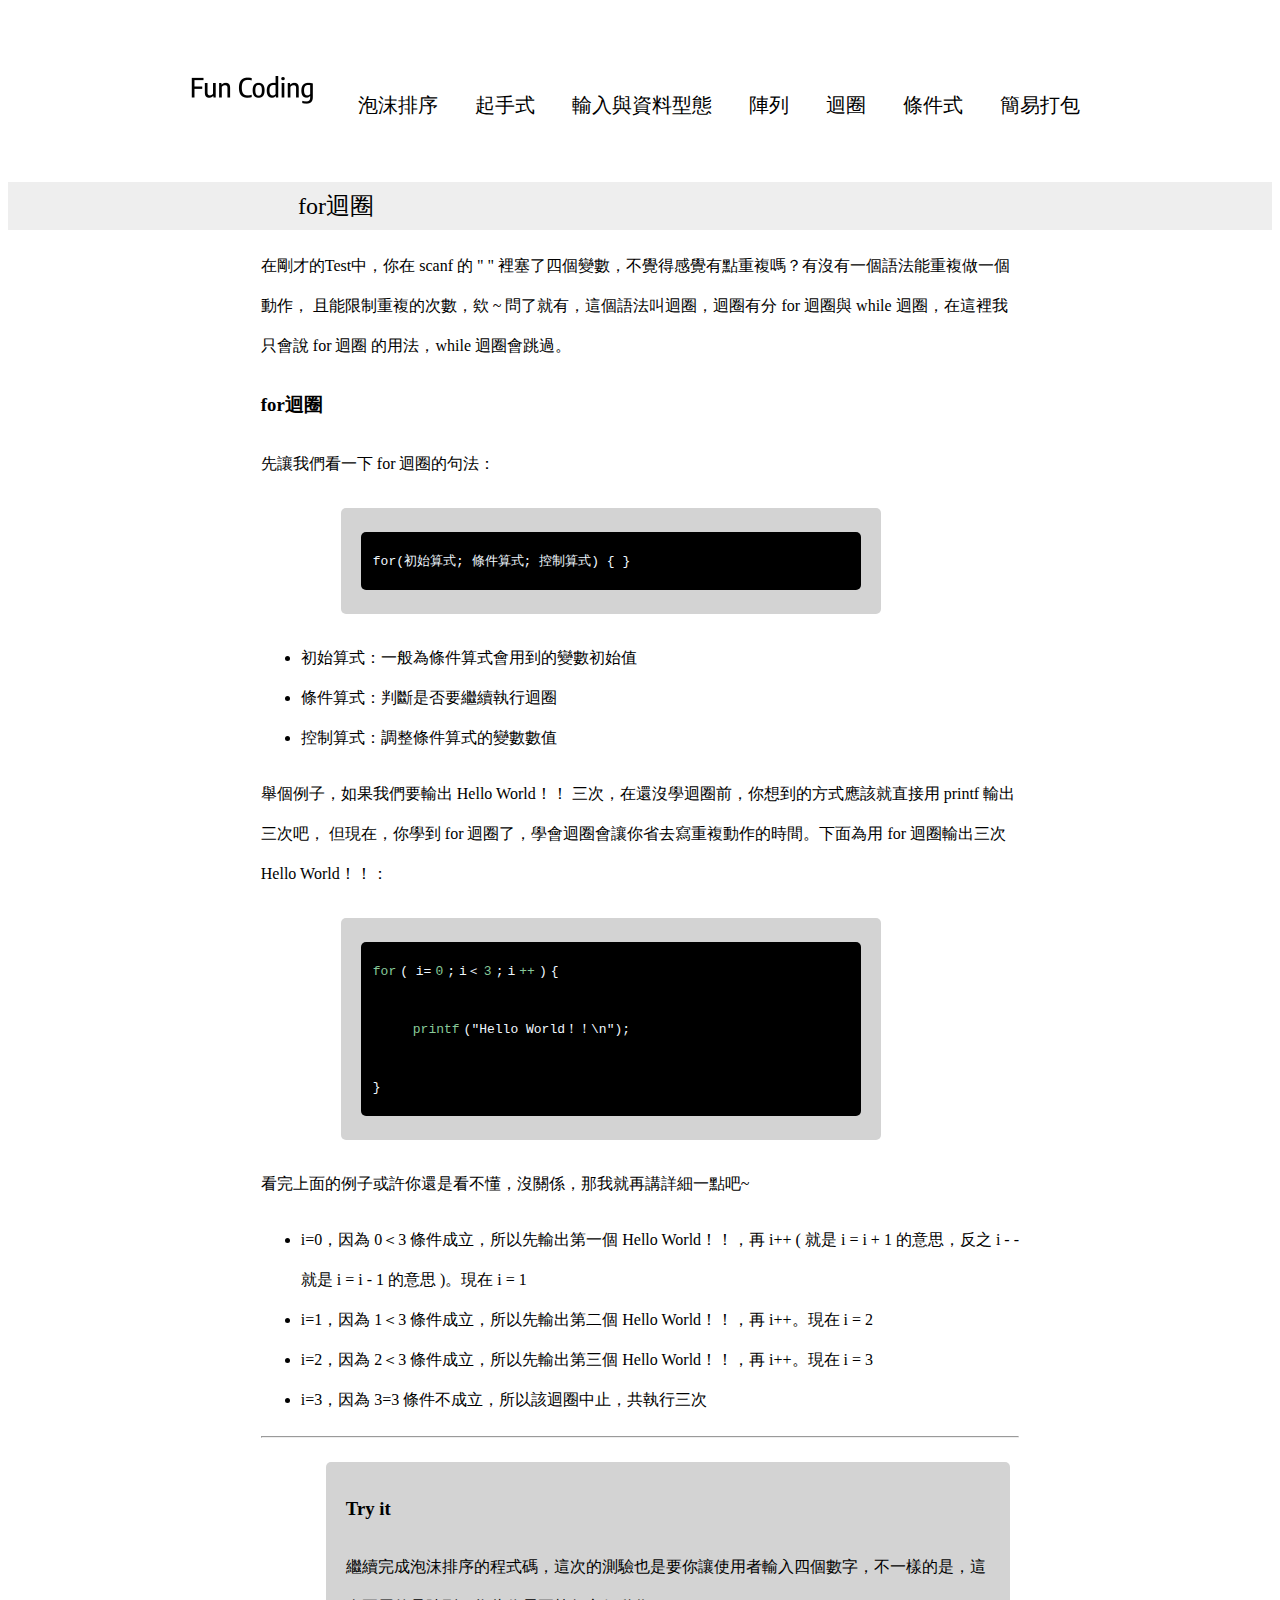
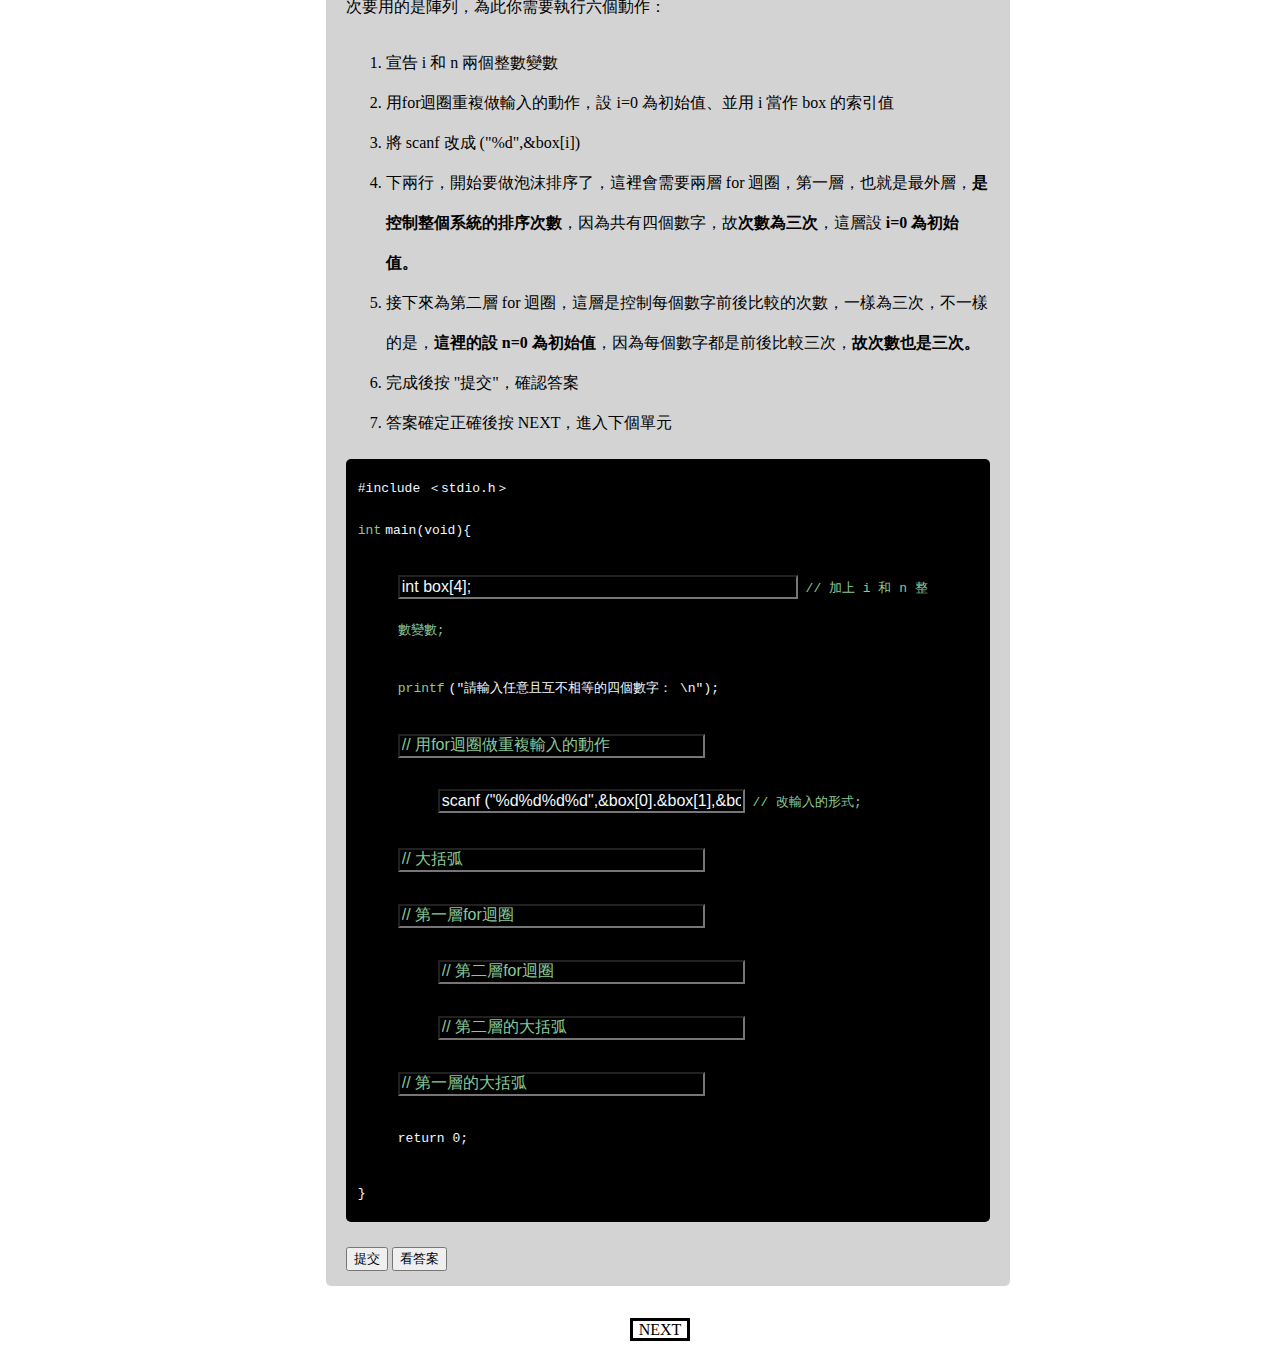
<file: 1111725new2/for.html>
<!DOCTYPE html>
<html lang="en">
<head>
    <meta charset="UTF-8">
    <title>for 迴圈</title>
    <link href="main.css" rel="stylesheet" type="text/css" />
    <link href="CodeStyle.css" rel="stylesheet" type="text/css" />
</head>
<body>
    <div id="nav_style">
        <nav id="menu">
            <ul>
                <li style="margin-top: 0px;"><a href="index.html"><img src="./logo2file/logo_2.png"></a></li>
                <li><a href="bubble sort.html">泡沫排序</a></li>
                <li><a href="function box.html" class="LinkColor">起手式</a></li>
                <li><a href="input.html">輸入與資料型態</a></li>
                <li><a href="array.html">陣列</a></li>
                <li><a href="for.html">迴圈</a></li>
                <li><a href="if.html">條件式</a></li>
                <li><a href="box.html">簡易打包</a></li>
            </ul>
        </nav>
    </div>
    <!--主選單-->

    <div class="title_style">
        <sapn class="h_decoration">for迴圈</sapn>
    </div>

    <div class="center">
        <section class="TextSize">
            <p>在剛才的Test中，你在 scanf 的 " " 裡塞了四個變數，不覺得感覺有點重複嗎？有沒有一個語法能重複做一個動作，
                且能限制重複的次數，欸 ~ 問了就有，這個語法叫迴圈，迴圈有分 for 迴圈與 while 迴圈，在這裡我只會說 for 迴圈
                的用法，while 迴圈會跳過。
            </p>
        </section>
        <section class="TextSize">
            <h3>for迴圈</h3>
            <p>先讓我們看一下 for 迴圈的句法：</p>
            <div class="ExplainCode">
                <div class="example_code">
                    <code  class="CodeColor_1">for(初始算式; 條件算式; 控制算式) { } </code>
                </div>
            </div>
            <ul>
                <li>初始算式：一般為條件算式會用到的變數初始值</li>
                <li>條件算式：判斷是否要繼續執行迴圈</li>
                <li>控制算式：調整條件算式的變數數值</li>
            </ul>
            <p>舉個例子，如果我們要輸出 Hello World！！ 三次，在還沒學迴圈前，你想到的方式應該就直接用 printf 輸出三次吧，
                但現在，你學到 for 迴圈了，學會迴圈會讓你省去寫重複動作的時間。下面為用 for 迴圈輸出三次 Hello World！！：
            </p>
            <div class="ExplainCode">
                <div class="example_code">
                    <code  class="CodeColor_2">for</code>
                    <code class="CodeColor_1">( i=</code>
                    <code class="CodeColor_2">0</code>
                    <code class="CodeColor_1">;</code>
                    <code class="CodeColor_1">i＜</code>
                    <code class="CodeColor_2">3</code>
                    <code class="CodeColor_1">;</code>
                    <code class="CodeColor_1">i</code>
                    <code class="CodeColor_2">++</code>
                    <code class="CodeColor_1">)</code>
                    <code class="CodeColor_1">{</code>
                    <br>
                    <blockquote><code class="CodeColor_2">printf</code> <code class="CodeColor_1">("Hello World！！\n");</code></blockquote>
                    <code class="CodeColor_1">}</code>
                 </div>
            </div>
            <p>看完上面的例子或許你還是看不懂，沒關係，那我就再講詳細一點吧~</p>
                 <ul>
                    <li>i=0，因為 0＜3 條件成立，所以先輸出第一個 Hello World！！，再 i++ ( 就是 i = i + 1 的意思，反之 i - - 就是 i = i - 1 的意思 )。現在 i = 1 </li>
                    <li>i=1，因為 1＜3 條件成立，所以先輸出第二個 Hello World！！，再 i++。現在 i = 2</li>
                    <li>i=2，因為 2＜3 條件成立，所以先輸出第三個 Hello World！！，再 i++。現在 i = 3</li>
                    <li>i=3，因為 3=3 條件不成立，所以該迴圈中止，共執行三次</li>
                 </ul>

                <hr>
                <section>
                    <div class="TestCode">
                        <h3>Try it</h3>
                        <p>繼續完成泡沫排序的程式碼，這次的測驗也是要你讓使用者輸入四個數字，不一樣的是，這次要用的是陣列，為此你需要執行六個動作：</p>
                        <ol class="TextSize">
                            <li>宣告 i 和 n 兩個整數變數</li>
                            <li>用for迴圈重複做輸入的動作，設 i=0 為初始值、並用 i 當作 box 的索引值</li>
                            <li>將 scanf 改成 ("%d",&box[i])</li>
                            <li>下兩行，開始要做泡沫排序了，這裡會需要兩層 for 迴圈，第一層，也就是最外層，<b>是控制整個系統的排序次數</b>，因為共有四個數字，故<b>次數為三次</b>，這層設<b> i=0 為初始值。</b></li>
                            <li>接下來為第二層 for 迴圈，這層是控制每個數字前後比較的次數，一樣為三次，不一樣的是，<b>這裡的設 n=0 為初始值</b>，因為每個數字都是前後比較三次，<b>故次數也是三次。</b></li>
                            <li>完成後按 "提交"，確認答案</li>
                            <li>答案確定正確後按 NEXT，進入下個單元</li>
                        </ol>
                        <form action="explain.js" method="get">
                        <div class="example_code">
                            <code class="CodeColor_1">#include ＜stdio.h＞</code>
                            <br>
                            <code  class="CodeColor_2">int</code> <code class="CodeColor_1">main(void){</code>
                            <blockquote><input type="text" name="text" size="40";  class="InputCode" id="for_1" value="int box[4];"><code class="CodeColor_2"> // 加上 i 和 n 整數變數;</code></blockquote>

                            <code class="CodeColor_2"><blockquote>printf</code> <code class="CodeColor_1">("請輸入任意且互不相等的四個數字： \n");</blockquote></code>

                            <blockquote><input type="text" name="text" size="30"; class="CommentText" id="for_2" value="// 用for迴圈做重複輸入的動作"></blockquote>

                            <blockquote><blockquote><input type="text" name="text" size="30"; class="InputCode" id="for_3" value="scanf (&quot;%d%d%d%d&quot;,&box[0].&box[1],&box[2],&box[3]); "><code class="CodeColor_2"> // 改輸入的形式;</code></blockquote></blockquote>

                            <blockquote><input type="text" name="text" size="30"; class="CommentText" id="for_4" value="// 大括弧"></blockquote>

                            <blockquote><input type="text" name="text" size="30"; class="CommentText" id="for_5" value="// 第一層for迴圈"></blockquote>

                            <blockquote><blockquote><input type="text" name="text" size="30"; class="CommentText" id="for_6" value="// 第二層for迴圈"></blockquote></blockquote>

                            <blockquote><blockquote><input type="text" name="text" size="30"; class="CommentText" id="for_7" value="// 第二層的大括弧"></blockquote></blockquote>

                            <blockquote><input type="text" name="text" size="30"; class="CommentText" id="for_8" value="// 第一層的大括弧"></blockquote>
                            <code class="CodeColor_1"><blockquote>return 0;</blockquote></code>
                            <code class="CodeColor_1">} </code>
                        </div>
                            <button type="button" id="ans_submit">提交</button>
                            <button type="button" id="look_ans">看答案</button>
                        </form>
                    </div>
                    <!--測試-->
                    <nav style="text-align:center;">
                        <ul>
                        <li style="border: solid;"><a href="if.html" target="_parent">NEXT</a></li>
                        </ul>
                    </nav>
                </section>
                <!--NEXT-->
        </section>
        <script src="ans_4.js"></script>
    </div>
</body>
</html
</file>
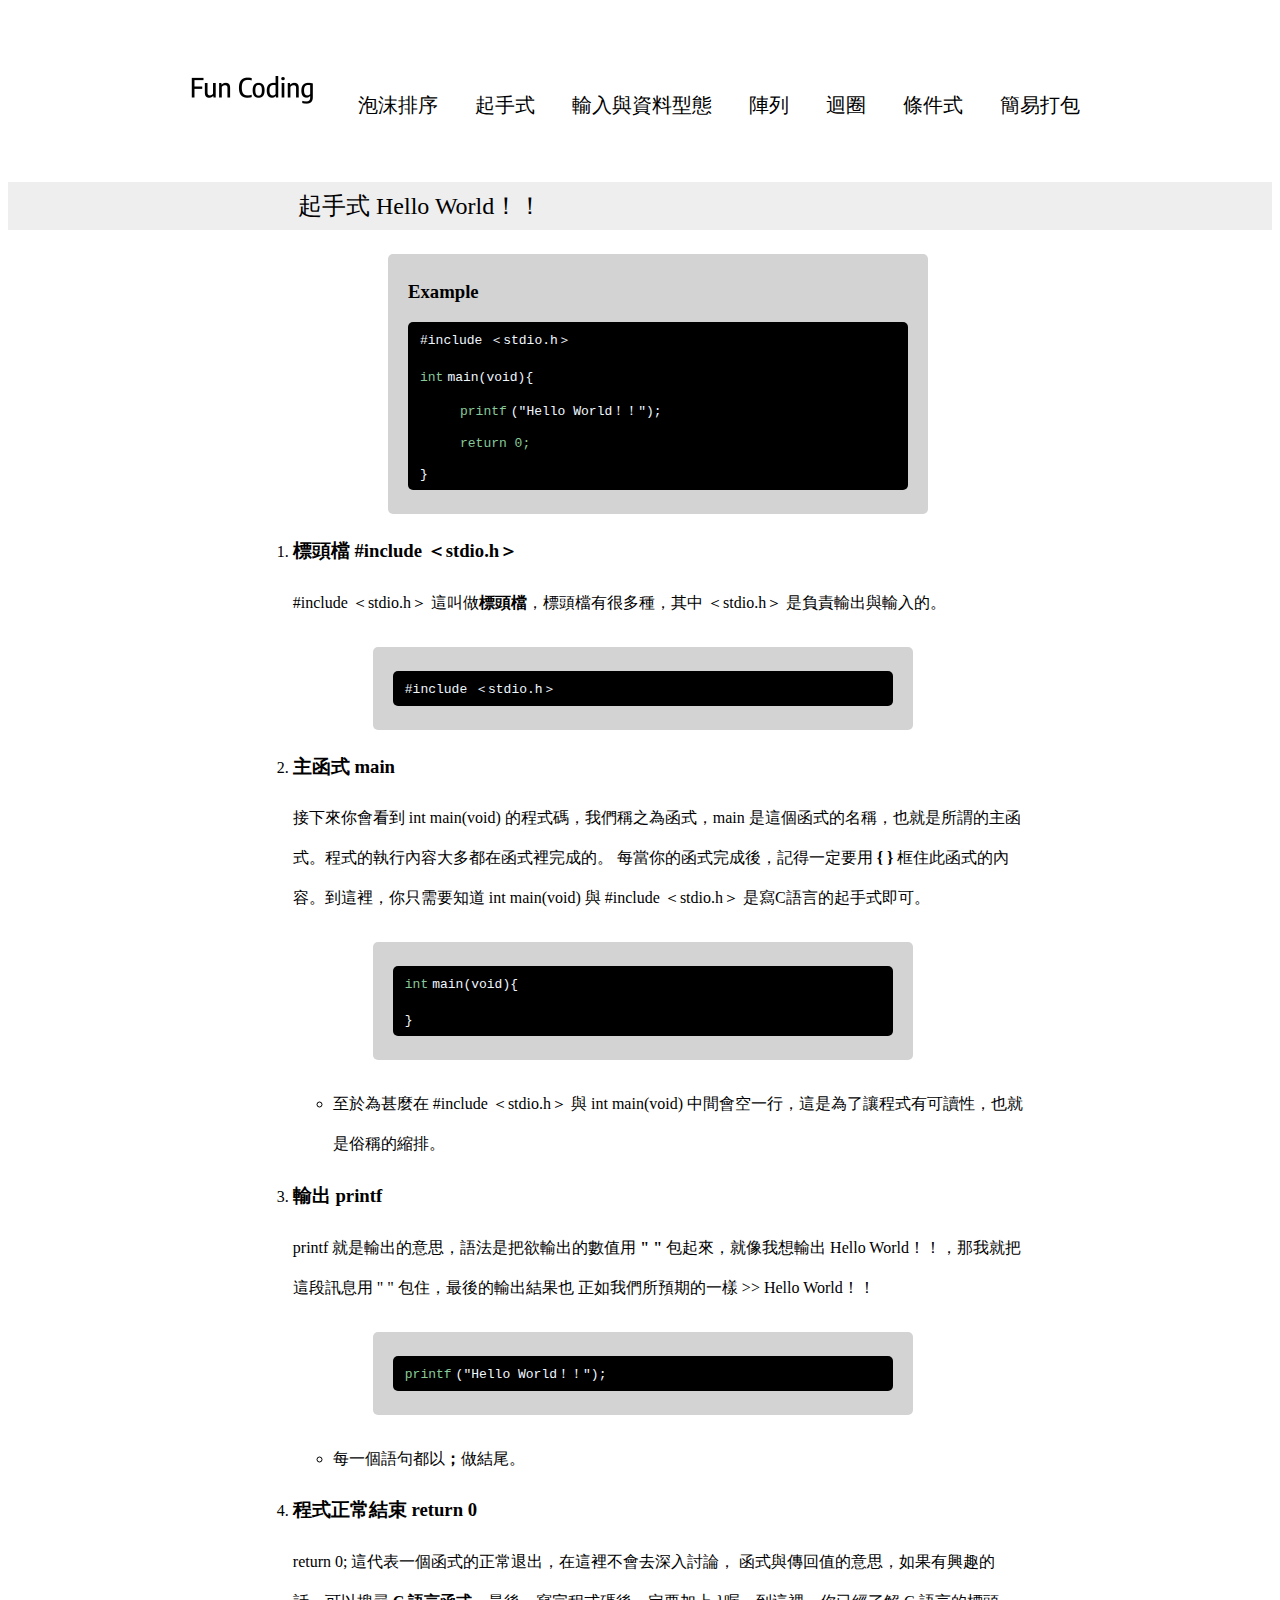
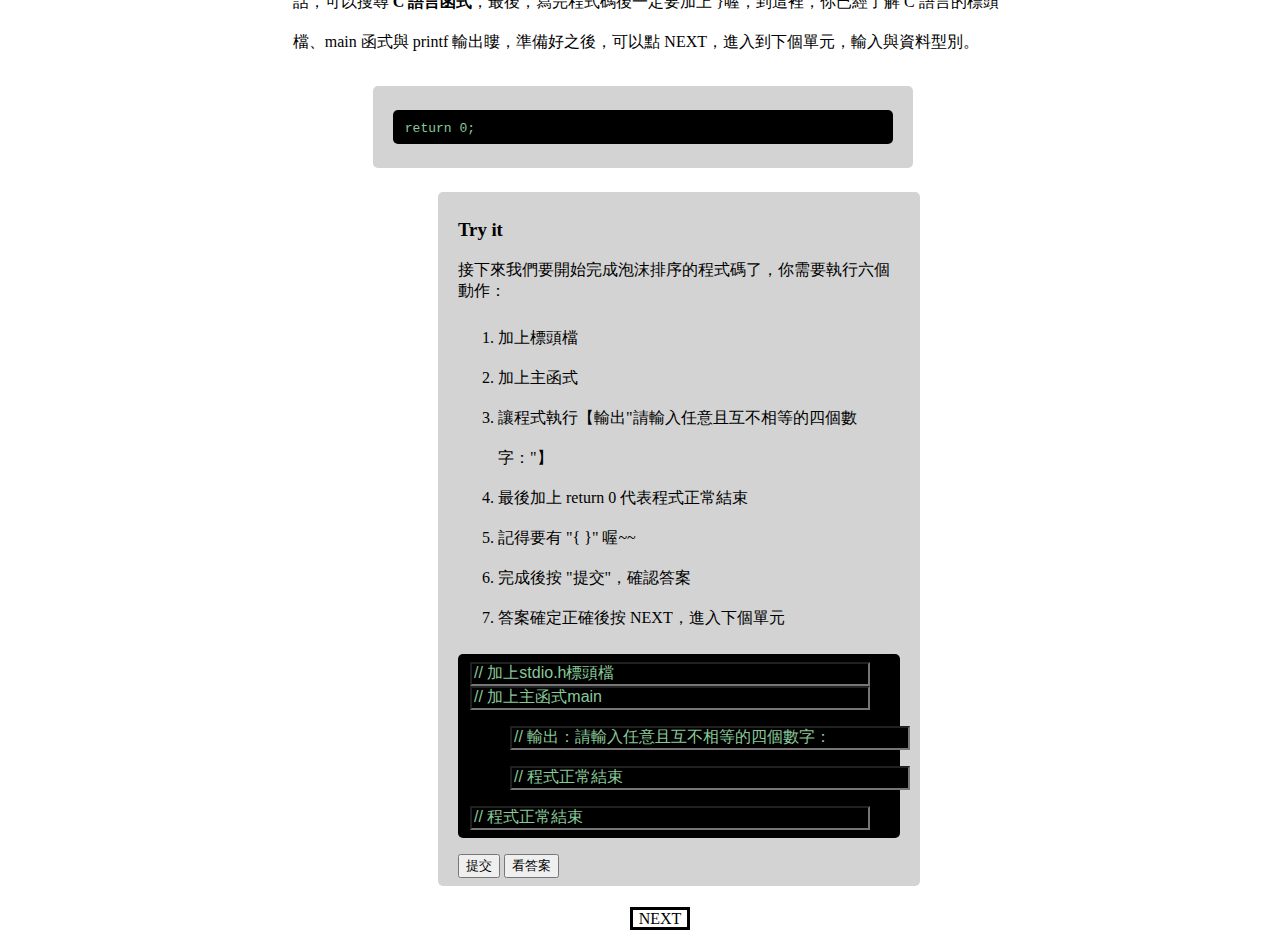
<file: 1111725new2/function box.html>
<!DOCTYPE html>
<html lang="en">
<head>
    <meta charset="UTF-8">
    <title>起手式</title>
    <link href="main.css" rel="stylesheet" type="text/css" />
    <link href="CodeStyle.css" rel="stylesheet" type="text/css" />
<body>
    <div id="nav_style">
        <nav id="menu">
            <ul>
                <li style="margin-top: 0px;"><a href="index.html"><img src="./logo2file/logo_2.png"></a></li>
                <li><a href="bubble sort.html">泡沫排序</a></li>
                <li><a href="function box.html" class="LinkColor">起手式</a></li>
                <li><a href="input.html">輸入與資料型態</a></li>
                <li><a href="array.html">陣列</a></li>
                <li><a href="for.html">迴圈</a></li>
                <li><a href="if.html">條件式</a></li>
                <li><a href="box.html">簡易打包</a></li>
            </ul>
        </nav>
    </div>
    <!--主選單-->
    <div class="title_style">
        <sapn class="h_decoration">起手式 Hello World！！</sapn>
    </div>


    <div class="example">
        <h3>Example</h3>
        <div class="example_code">
            <code class="CodeColor_1">#include ＜stdio.h＞</code>
            <br>
            <br>
            <code  class="CodeColor_2">int</code> <code class="CodeColor_1">main(void){</code>
            <code class="CodeColor_2"><blockquote>printf</code> <code class="CodeColor_1">("Hello World！！");</blockquote></code>
            <code class="CodeColor_2"><blockquote>return 0;</blockquote></code>
            <code class="CodeColor_1">} </code>
        </div>
    </div>
    <!--code example-->

    <ol>
    <div class="center">
        <section>
        <li><h3>標頭檔 #include ＜stdio.h＞</h3></li>
            <p class="TextSize">#include ＜stdio.h＞ 這叫做<b>標頭檔</b>，標頭檔有很多種，其中 ＜stdio.h＞ 是負責輸出與輸入的。</p>
        </section>

        <div class="ExplainCode">
            <div class="example_code">
                <code class="CodeColor_1">#include ＜stdio.h＞</code>
            </div>
        </div>
       <!--標頭檔的程式碼-->
        
        <section>
        <li><h3>主函式 main</h3></li>
        <p class="TextSize">接下來你會看到 int main(void) 的程式碼，我們稱之為函式，main 是這個函式的名稱，也就是所謂的主函式。程式的執行內容大多都在函式裡完成的。
            每當你的函式完成後，記得一定要用<b> {  } </b>框住此函式的內容。到這裡，你只需要知道 int main(void) 與 #include ＜stdio.h＞ 是寫C語言的起手式即可。</p>
        </section>
        <div class="ExplainCode">
            <div class="example_code">
                <code  class="CodeColor_2">int</code> <code class="CodeColor_1">main(void){</code>
                <br>
                <br>
                <code class="CodeColor_1">}</code>
            </div>
        </div>
        <!--main函式與程式碼-->
        <ul>
            <li class="TextSize">至於為甚麼在 #include ＜stdio.h＞ 與 int main(void) 中間會空一行，這是為了讓程式有可讀性，也就是俗稱的縮排。</li>
        </ul>
        <!--補充-->

        <section>
        <li><h3>輸出 printf</h3></li>
        <p class="TextSize"> printf 就是輸出的意思，語法是把欲輸出的數值用<b> " " </b>包起來，就像我想輸出 Hello World！！，那我就把這段訊息用 " " 包住，最後的輸出結果也
            正如我們所預期的一樣 >> Hello World！！</p>
        </section>
        <div class="ExplainCode">
            <div class="example_code">
                <code class="CodeColor_2">printf</code> <code class="CodeColor_1">("Hello World！！");</code>
            </div>
        </div>
        <!--輸出與程式碼-->
        <ul>
            <li class="TextSize">每一個語句都以<b>；</b>做結尾。</li>
        </ul>
        <!--補充-->

        <section>
        <li><h3>程式正常結束 return 0</h3></li>
        <p class="TextSize"> return 0; 這代表一個函式的正常退出，在這裡不會去深入討論，
            函式與傳回值的意思，如果有興趣的話，可以搜尋<b> C 語言函式</b>，最後，寫完程式碼後一定要加上 }喔，到這裡，你已經了解 C 語言的標頭檔、main 函式與 printf 輸出瞜，準備好之後，可以點 NEXT，進入到下個單元，輸入與資料型別。</p>
        </section>
        <div class="ExplainCode">
            <div class="example_code">
                <code class="CodeColor_2">return 0;</code></div>
        </div>
        <!--return 0與程式碼-->
    </div>
    </ol>
        <section>
            <div class="TestCode_fun">
                <h3>Try it</h3>
                <p>接下來我們要開始完成泡沫排序的程式碼了，你需要執行六個動作：</p>
                <ol class="TextSize">
                    <li>加上標頭檔</li>
                    <li>加上主函式</li>
                    <li>讓程式執行【輸出"請輸入任意且互不相等的四個數字："】</li>
                    <li>最後加上 return 0 代表程式正常結束</li>
                    <li>記得要有 "{ }" 喔~~</li>
                    <li>完成後按 "提交"，確認答案</li>
                    <li>答案確定正確後按 NEXT，進入下個單元</li>
                </ol>
                <div class="example_code">
                <input type="text" name="text"  size="40"; class="CommentText" id="fun_1" value="// 加上stdio.h標頭檔">
                    <br>
                    <input type="text" name="text" size="40"; class="CommentText" id="fun_2"  value="// 加上主函式main">
                    <blockquote><input type="text" name="text" size="40"; class="CommentText" id="fun_3" value="// 輸出：請輸入任意且互不相等的四個數字："></blockquote>
                    <blockquote><input type="text" name="text" size="40"; class="CommentText" id="fun_4" value="// 程式正常結束"></blockquote>
                    <input type="text" name="text" size="40";  class="CommentText"  id="fun_5" value="// 程式正常結束">
                    <br>
                </div>
                    <button type="button" id="ans_submit">提交</button>
                    <button type="button" id="look_ans">看答案</button>
            </div>
        </section>
    </div>
    <!--測試-->

    <nav style="text-align:center;">
        <ul>
        <li style="border: solid;"><a href="input.html" target="_parent">NEXT</a></li>
        </ul>
    </nav>
    <!--NEXT-->

    <script src="ans_1.js"></script>
</body>
</head>
</html>
</file>
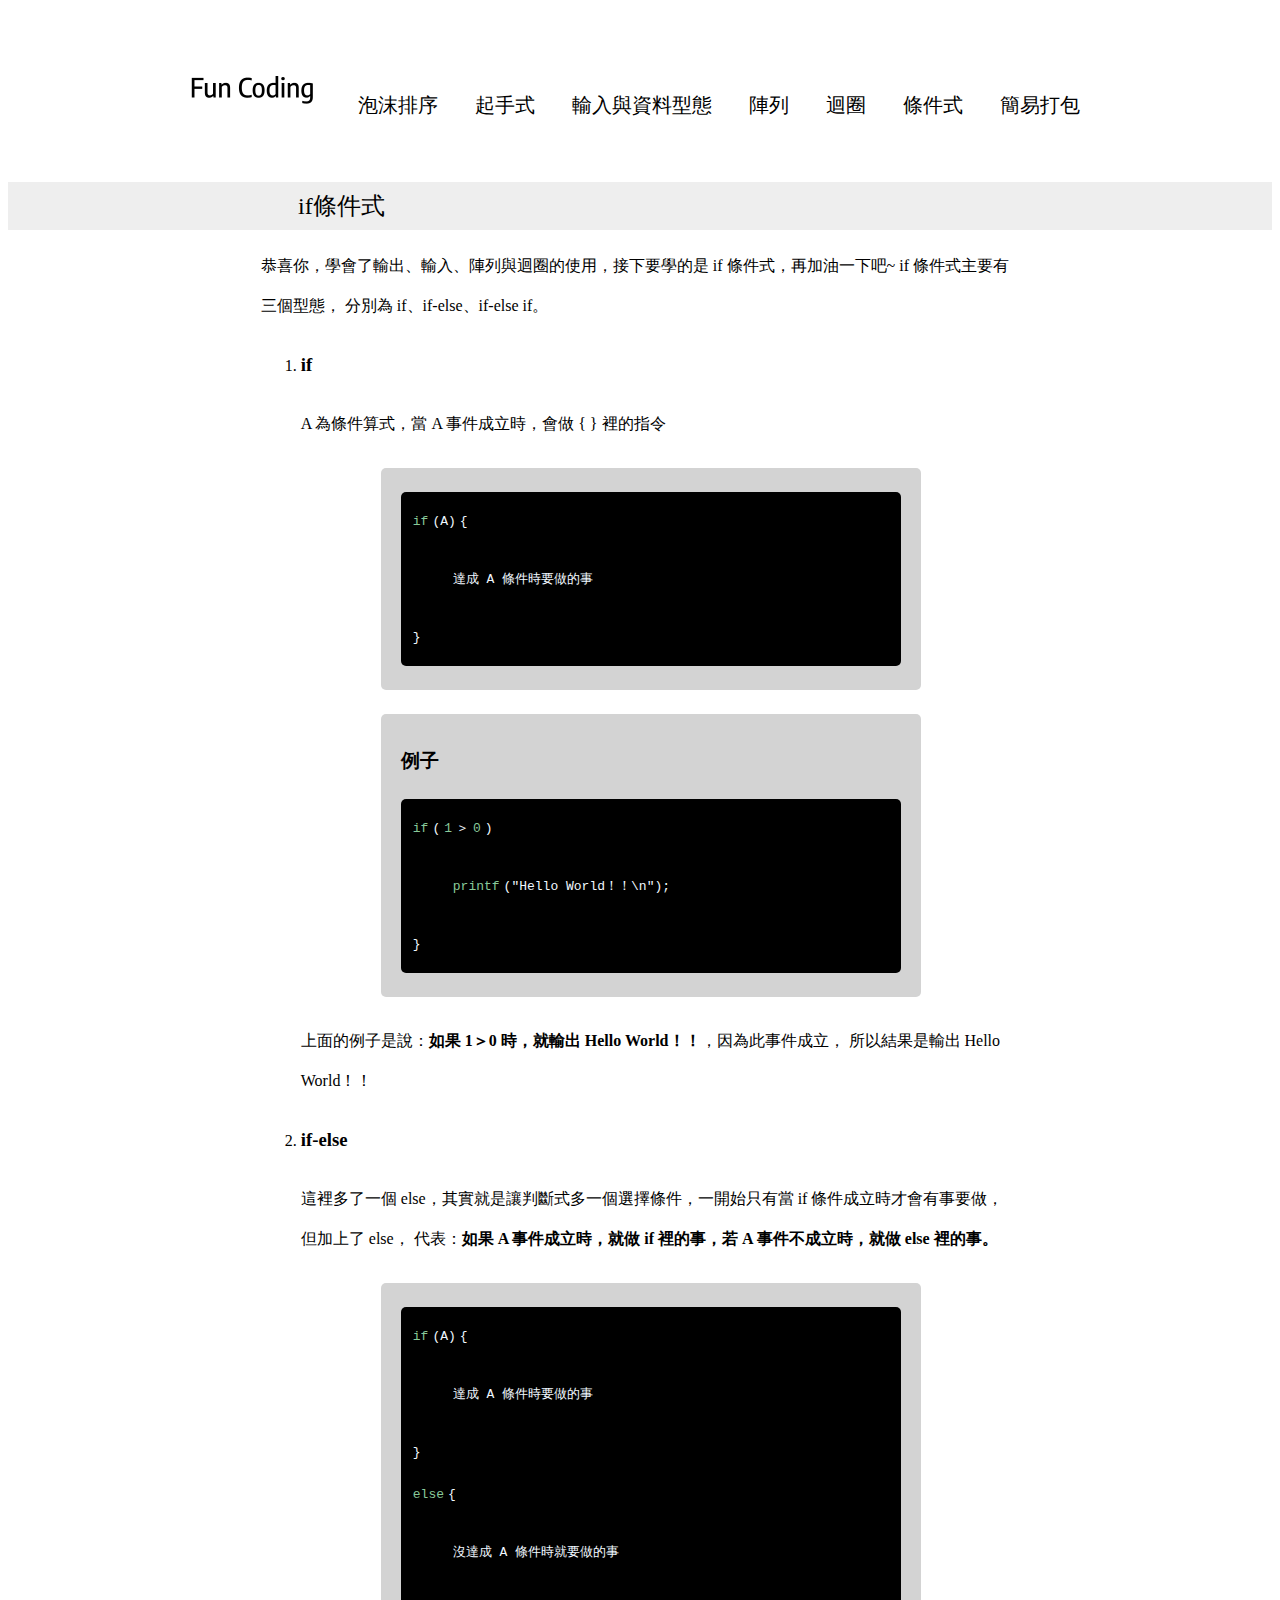
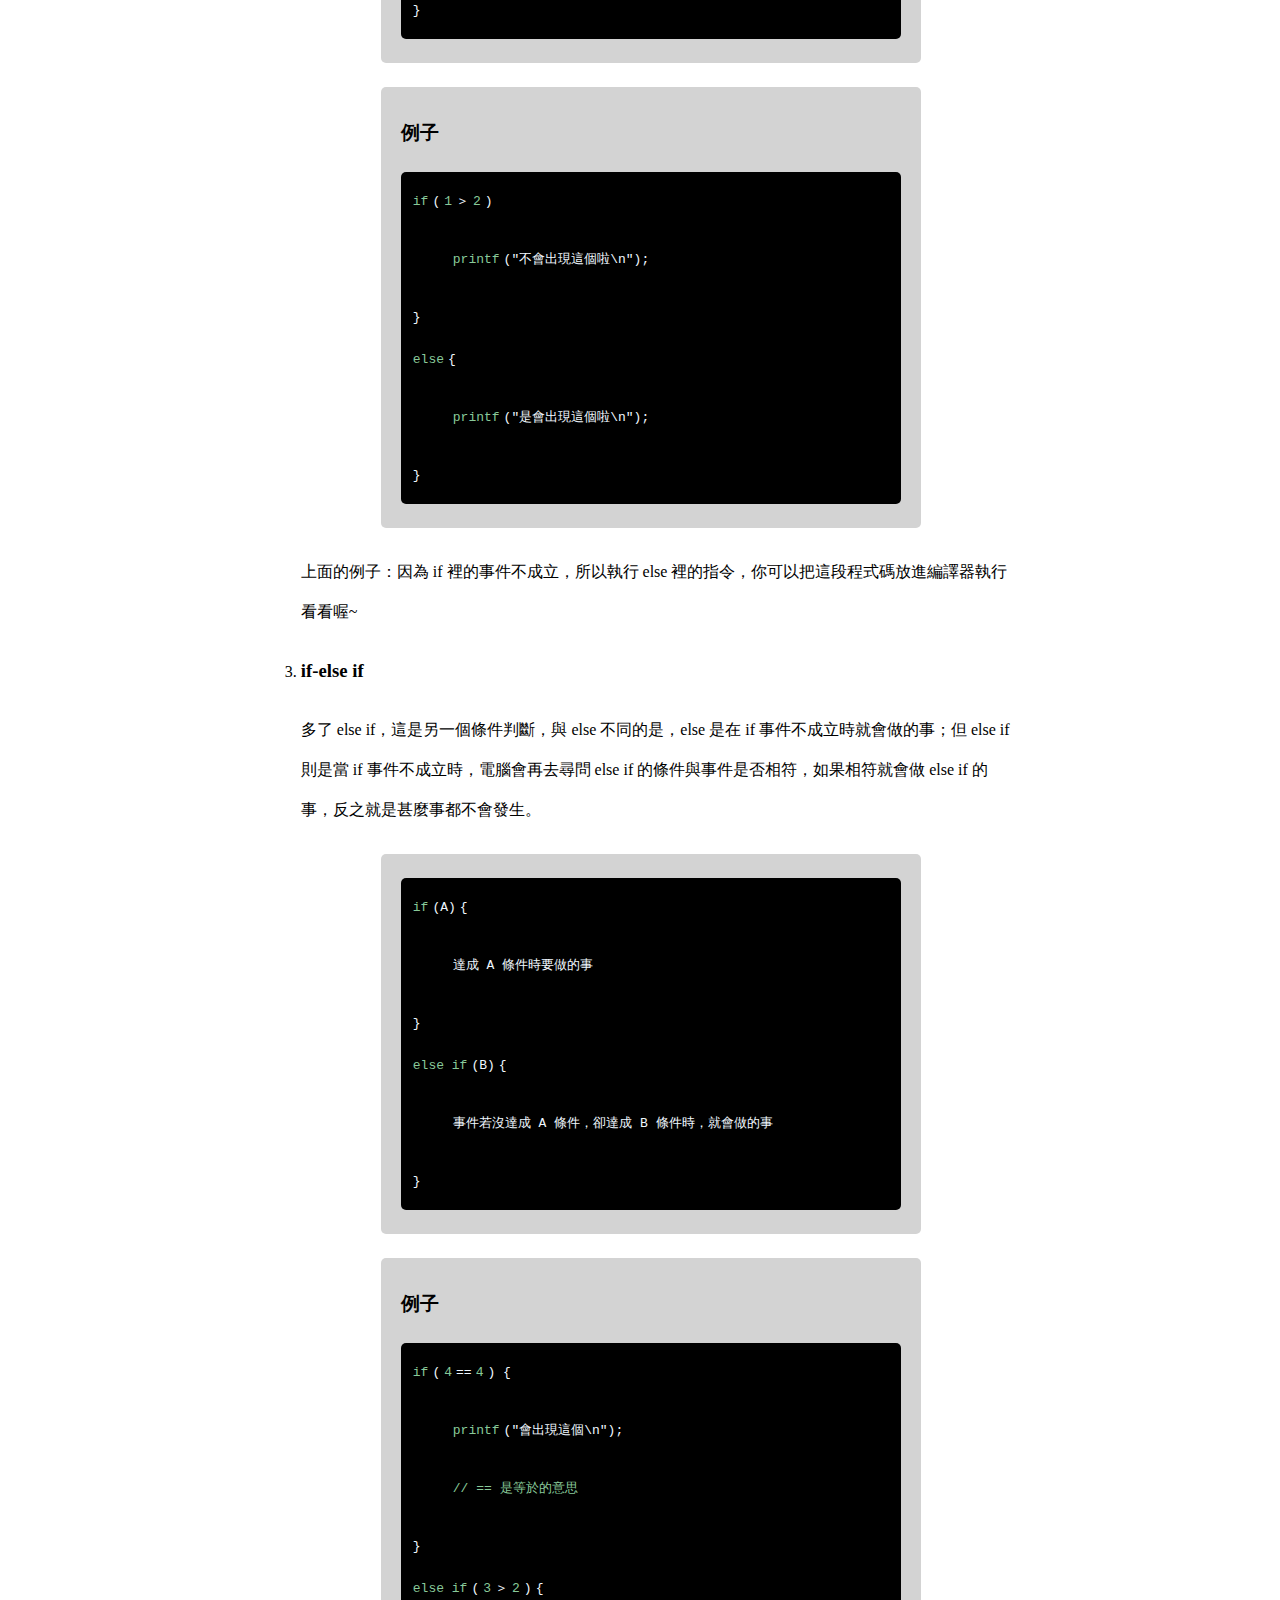
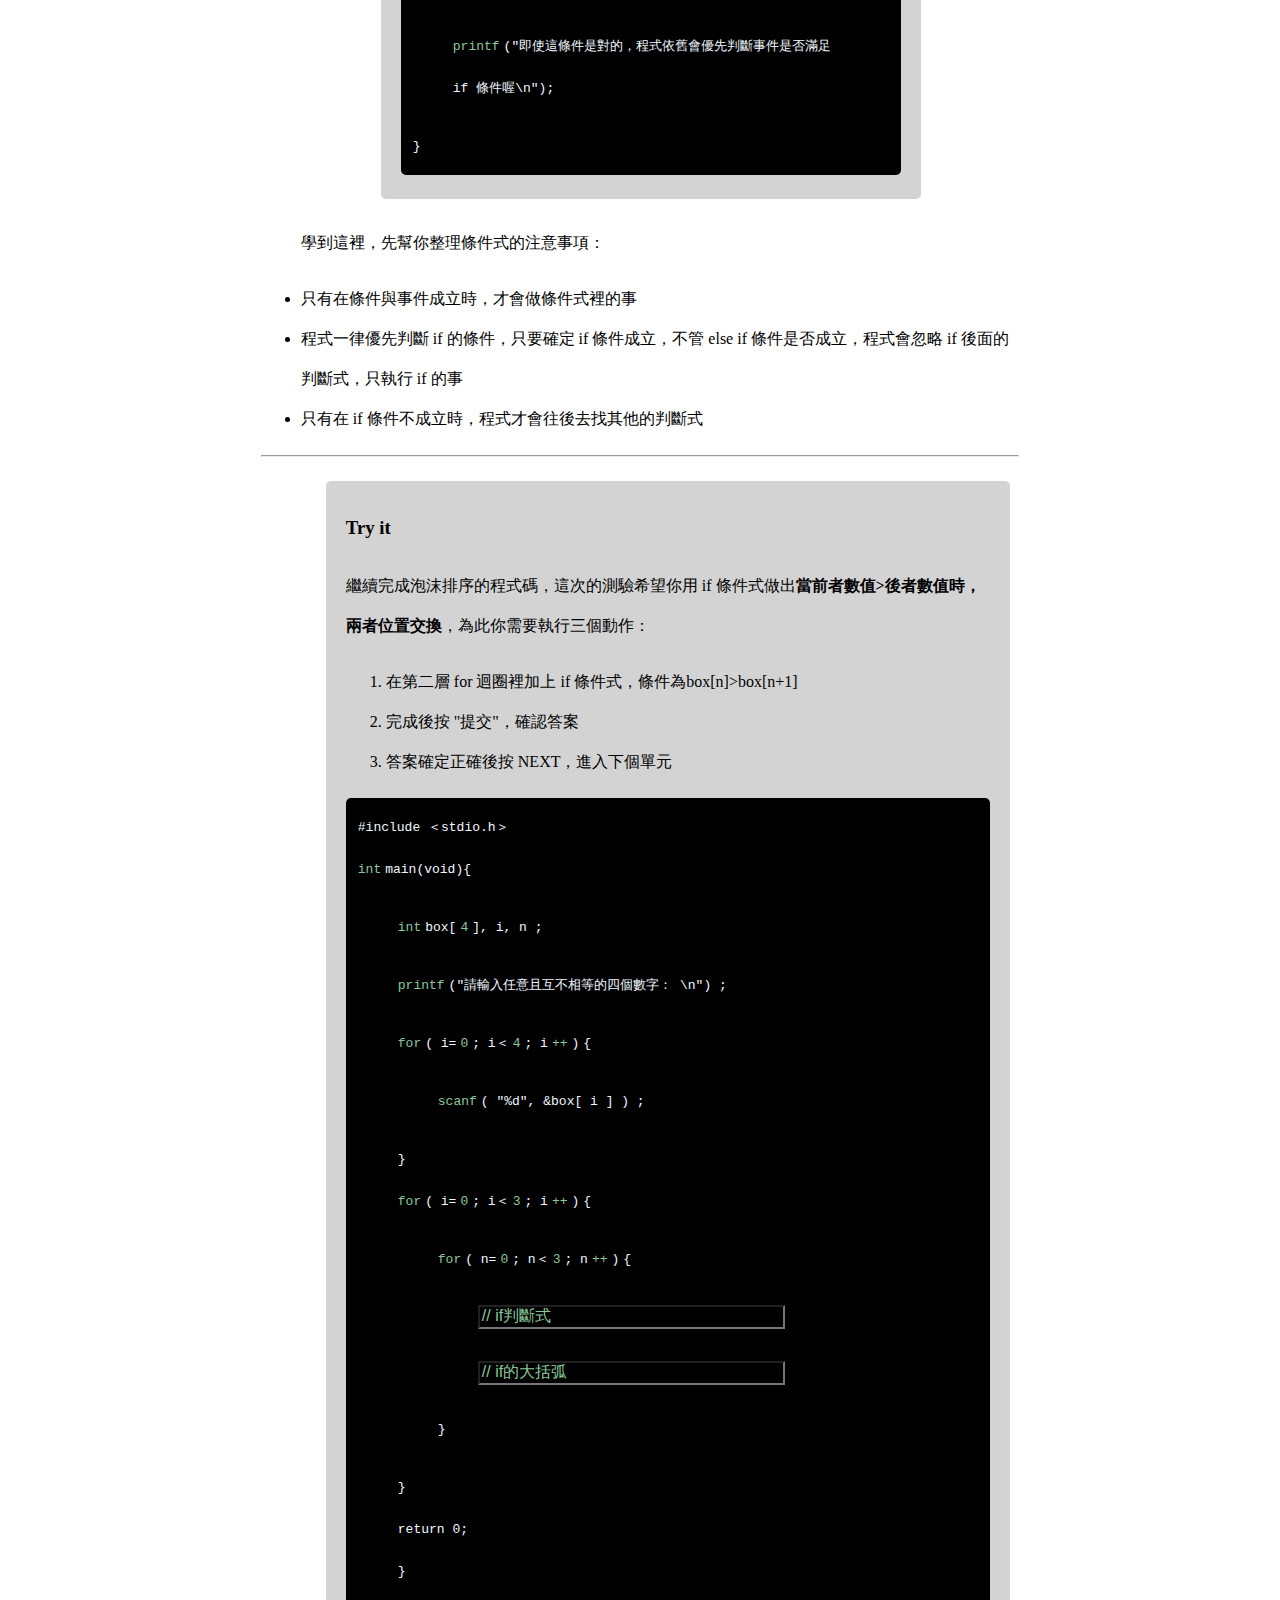
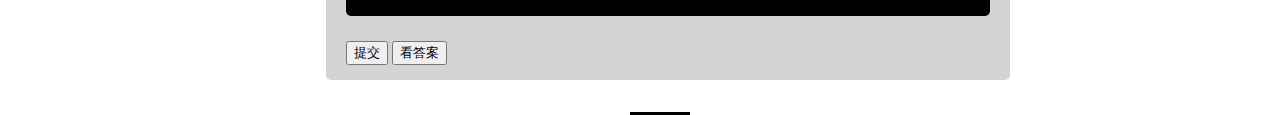
<file: 1111725new2/if.html>
<!DOCTYPE html>
<html lang="en">
<head>
    <meta charset="UTF-8">
    <title>if 條件式</title>
    <link href="main.css" rel="stylesheet" type="text/css" />
    <link href="CodeStyle.css" rel="stylesheet" type="text/css" />
</head>
<body>
    <div id="nav_style">
        <nav id="menu">
            <ul>
                <li style="margin-top: 0px;"><a href="index.html"><img src="./logo2file/logo_2.png"></a></li>
                <li><a href="bubble sort.html">泡沫排序</a></li>
                <li><a href="function box.html" class="LinkColor">起手式</a></li>
                <li><a href="input.html">輸入與資料型態</a></li>
                <li><a href="array.html">陣列</a></li>
                <li><a href="for.html">迴圈</a></li>
                <li><a href="if.html">條件式</a></li>
                <li><a href="box.html">簡易打包</a></li>
            </ul>
        </nav>
    </div>
    <!--主選單-->

    <div class="title_style">
        <sapn class="h_decoration">if條件式</sapn>
    </div>

    <div class="center">
        <section class="TextSize">
            <p>恭喜你，學會了輸出、輸入、陣列與迴圈的使用，接下要學的是 if 條件式，再加油一下吧~ if 條件式主要有三個型態，
                分別為 if、if-else、if-else if。
            </p>
            <ol>
                <li><h3>if</h3></li>
                <p>A 為條件算式，當 A 事件成立時，會做 { } 裡的指令</p>
                <div class="ExplainCode">
                    <div class="example_code">
                        <code  class="CodeColor_2">if</code>
                        <code class="CodeColor_1">(A)</code>
                        <code class="CodeColor_1">{</code>
                        <blockquote><code class="CodeColor_1">達成 A 條件時要做的事</code></blockquote>
                        <code class="CodeColor_1">}</code>
                    </div>
                </div>
                <div class="ExplainCode">
                    <h3>例子</h3>
                    <div class="example_code">
                        <code  class="CodeColor_2">if</code>
                        <code class="CodeColor_1">(</code>
                        <code  class="CodeColor_2">1</code>
                        <code class="CodeColor_1">＞</code>
                        <code  class="CodeColor_2">0</code>
                        <code  class="CodeColor_1">)</code>
                        <blockquote><code class="CodeColor_2">printf</code> <code class="CodeColor_1">("Hello World！！\n");</code></blockquote>
                        <code class="CodeColor_1">}</code>
                    </div>
                </div>
                <p>上面的例子是說：<b>如果 1＞0 時，就輸出 Hello World！！</b>，因為此事件成立，
                    所以結果是輸出 Hello World！！ 
                </p>
                <!--第一部分-->

                <li><h3>if-else</h3></li>
                <p>這裡多了一個 else，其實就是讓判斷式多一個選擇條件，一開始只有當 if 條件成立時才會有事要做，但加上了 else，
                    代表：<b>如果 A 事件成立時，就做 if 裡的事，若 A 事件不成立時，就做 else 裡的事。</b>
                </p>
                <div class="ExplainCode">
                    <div class="example_code">
                        <code  class="CodeColor_2">if</code>
                        <code class="CodeColor_1">(A)</code>
                        <code class="CodeColor_1">{</code>
                        <blockquote><code class="CodeColor_1">達成 A 條件時要做的事</code></blockquote>
                        <code class="CodeColor_1">}</code>
                        <br>
                        <code  class="CodeColor_2">else</code>
                        <code class="CodeColor_1">{</code>
                        <blockquote><code class="CodeColor_1">沒達成 A 條件時就要做的事</code></blockquote>
                        <code class="CodeColor_1">}</code>
                    </div>
                </div>
                <div class="ExplainCode">
                    <h3>例子</h3>
                    <div class="example_code">
                        
                        <code  class="CodeColor_2">if</code>
                        <code class="CodeColor_1">(</code>
                        <code  class="CodeColor_2">1</code>
                        <code class="CodeColor_1">＞</code>
                        <code  class="CodeColor_2">2</code>
                        <code  class="CodeColor_1">)</code>
                        <blockquote><code class="CodeColor_2">printf</code> <code class="CodeColor_1">("不會出現這個啦\n");</code></blockquote>
                        <code class="CodeColor_1">}</code>
                        <br>
                        <code  class="CodeColor_2">else</code>
                        <code class="CodeColor_1">{</code>
                            <blockquote><code class="CodeColor_2">printf</code> <code class="CodeColor_1">("是會出現這個啦\n");</code></blockquote>
                        <code class="CodeColor_1">}</code>
                    </div>
                </div>
                <p>上面的例子：因為 if 裡的事件不成立，所以執行 else 裡的指令，你可以把這段程式碼放進編譯器執行看看喔~ </p>
                <!--第二部分-->
                
                <li><h3>if-else if</h3></li>
                <p>多了 else if，這是另一個條件判斷，與 else 不同的是，else 是在 if 事件不成立時就會做的事；但 else if 
                    則是當 if 事件不成立時，電腦會再去尋問 else if 的條件與事件是否相符，如果相符就會做 else if 的事，反之就是甚麼事都不會發生。
                </p>
                <div class="ExplainCode">
                    <div class="example_code">
                        <code  class="CodeColor_2">if</code>
                        <code class="CodeColor_1">(A)</code>
                        <code class="CodeColor_1">{</code>
                        <blockquote><code class="CodeColor_1">達成 A 條件時要做的事</code></blockquote>
                        <code class="CodeColor_1">}</code>
                        <br>
                        <code  class="CodeColor_2">else if</code>
                        <code class="CodeColor_1">(B)</code>
                        <code class="CodeColor_1">{</code>
                        <blockquote><code class="CodeColor_1">事件若沒達成 A 條件，卻達成 B 條件時，就會做的事</code></blockquote>
                        <code class="CodeColor_1">}</code>
                    </div>
                </div>
                <div class="ExplainCode">
                    <h3>例子</h3>
                    <div class="example_code">
                        <code  class="CodeColor_2">if</code>
                        <code class="CodeColor_1">(</code>
                        <code  class="CodeColor_2">4</code>
                        <code class="CodeColor_1">==</code>
                        <code  class="CodeColor_2">4</code>
                        <code  class="CodeColor_1">) {</code>
                        <blockquote><code class="CodeColor_2">printf</code> <code class="CodeColor_1">("會出現這個\n");</code></blockquote>
                        <blockquote><code class="CodeColor_2">// == 是等於的意思</code></blockquote>
                        <code class="CodeColor_1">}</code>
                        <br>
                        <code  class="CodeColor_2">else if</code>
                        <code class="CodeColor_1">(</code>
                        <code  class="CodeColor_2">3</code>
                        <code class="CodeColor_1">＞</code>
                        <code  class="CodeColor_2">2</code>
                        <code  class="CodeColor_1">)</code>
                        <code class="CodeColor_1">{</code>
                            <blockquote><code class="CodeColor_2">printf</code> <code class="CodeColor_1">("即使這條件是對的，程式依舊會優先判斷事件是否滿足 if 條件喔\n");</code></blockquote>
                        <code class="CodeColor_1">}</code>
                    </div>
                </div>
                <!--第三部分-->
            </ol>
            <ul>
                <p>學到這裡，先幫你整理條件式的注意事項：</p>
                <li>只有在條件與事件成立時，才會做條件式裡的事</li>
                <li>程式一律優先判斷 if 的條件，只要確定 if 條件成立，不管 else if 條件是否成立，程式會忽略 if 後面的判斷式，只執行 if 的事</li>
                <li>只有在 if 條件不成立時，程式才會往後去找其他的判斷式</li>
            </ul>

            <hr>
            <section>
                <div class="TestCode">
                    <h3>Try it</h3>
                    <p>繼續完成泡沫排序的程式碼，這次的測驗希望你用 if 條件式做出<b>當前者數值>後者數值時，兩者位置交換</b>，為此你需要執行三個動作：</p>
                    <ol class="TextSize">
                        <li>在第二層 for 迴圈裡加上 if 條件式，條件為box[n]>box[n+1]</li>
                        <li>完成後按 "提交"，確認答案</li>
                        <li>答案確定正確後按 NEXT，進入下個單元</li>
                    </ol>
                    <form action="explain.js" method="get">
                    <div class="example_code">
                        <code class="CodeColor_1">#include ＜stdio.h＞</code>
                        <br>
                        <code  class="CodeColor_2">int</code> <code class="CodeColor_1">main(void){</code>
                        <blockquote>
                            <code  class="CodeColor_2">int</code>
                            <code  class="CodeColor_1">box[</code>
                            <code  class="CodeColor_2">4</code>
                            <code  class="CodeColor_1">], i, n ;</code>
                        </blockquote>
                        <code class="CodeColor_2"><blockquote>printf</code> <code class="CodeColor_1">("請輸入任意且互不相等的四個數字： \n") ;</blockquote></code>
                        <blockquote>
                            <code  class="CodeColor_2">for</code>
                            <code class="CodeColor_1">( i=</code>
                            <code class="CodeColor_2">0</code>
                            <code class="CodeColor_1">; </code>
                            <code class="CodeColor_1">i＜</code>
                            <code class="CodeColor_2">4</code>
                            <code class="CodeColor_1">; </code>
                            <code class="CodeColor_1">i</code>
                            <code class="CodeColor_2">++</code>
                            <code class="CodeColor_1">)</code>
                            <code class="CodeColor_1">{</code>
                        </blockquote>
                        <blockquote><blockquote><code class="CodeColor_2">scanf</code> <code class="CodeColor_1">( "%d", &box[ i ] ) ;</code></blockquote></blockquote>
                        <blockquote><code class="CodeColor_1">}</code>
                        <br>
                            <code  class="CodeColor_2">for</code>
                            <code class="CodeColor_1">( i=</code>
                            <code class="CodeColor_2">0</code>
                            <code class="CodeColor_1">; </code>
                            <code class="CodeColor_1">i＜</code>
                            <code class="CodeColor_2">3</code>
                            <code class="CodeColor_1">; </code>
                            <code class="CodeColor_1">i</code>
                            <code class="CodeColor_2">++</code>
                            <code class="CodeColor_1">)</code>
                            <code class="CodeColor_1">{</code>
                        <blockquote>
                            <code  class="CodeColor_2">for</code>
                            <code class="CodeColor_1">( n=</code>
                            <code class="CodeColor_2">0</code>
                            <code class="CodeColor_1">; </code>
                            <code class="CodeColor_1">n＜</code>
                            <code class="CodeColor_2">3</code>
                            <code class="CodeColor_1">; </code>
                            <code class="CodeColor_1">n</code>
                            <code class="CodeColor_2">++</code>
                            <code class="CodeColor_1">)</code>
                            <code class="CodeColor_1">{</code>
                        </blockquote>
                        <blockquote><blockquote><input type="text" name="text" size="30"; class="CommentText" id="if_1" value="// if判斷式"></blockquote></blockquote>
                        <blockquote><blockquote><input type="text" name="text" size="30"; class="CommentText" id="if_2" value="// if的大括弧"></blockquote></blockquote>
                        <blockquote><code class="CodeColor_1">}</code></blockquote>
                        <code class="CodeColor_1">}</code>
                        <br>
                        <code class="CodeColor_1">return 0;</code>
                        <br>
                        <code class="CodeColor_1">} </code>
                    </div>
                        <button type="button" id="ans_submit">提交</button>
                        <button type="button" id="look_ans">看答案</button>
                </div>
                <!--測試-->
                <nav style="text-align:center;">
                    <ul>
                    <li style="border: solid;"><a href="box.html" target="_parent">NEXT</a></li>
                    </ul>
                </nav>
            </section>
            <!--NEXT-->
        </section>
        <script src="ans_5.js"></script>
    </div>
</body>
</html>
</file>
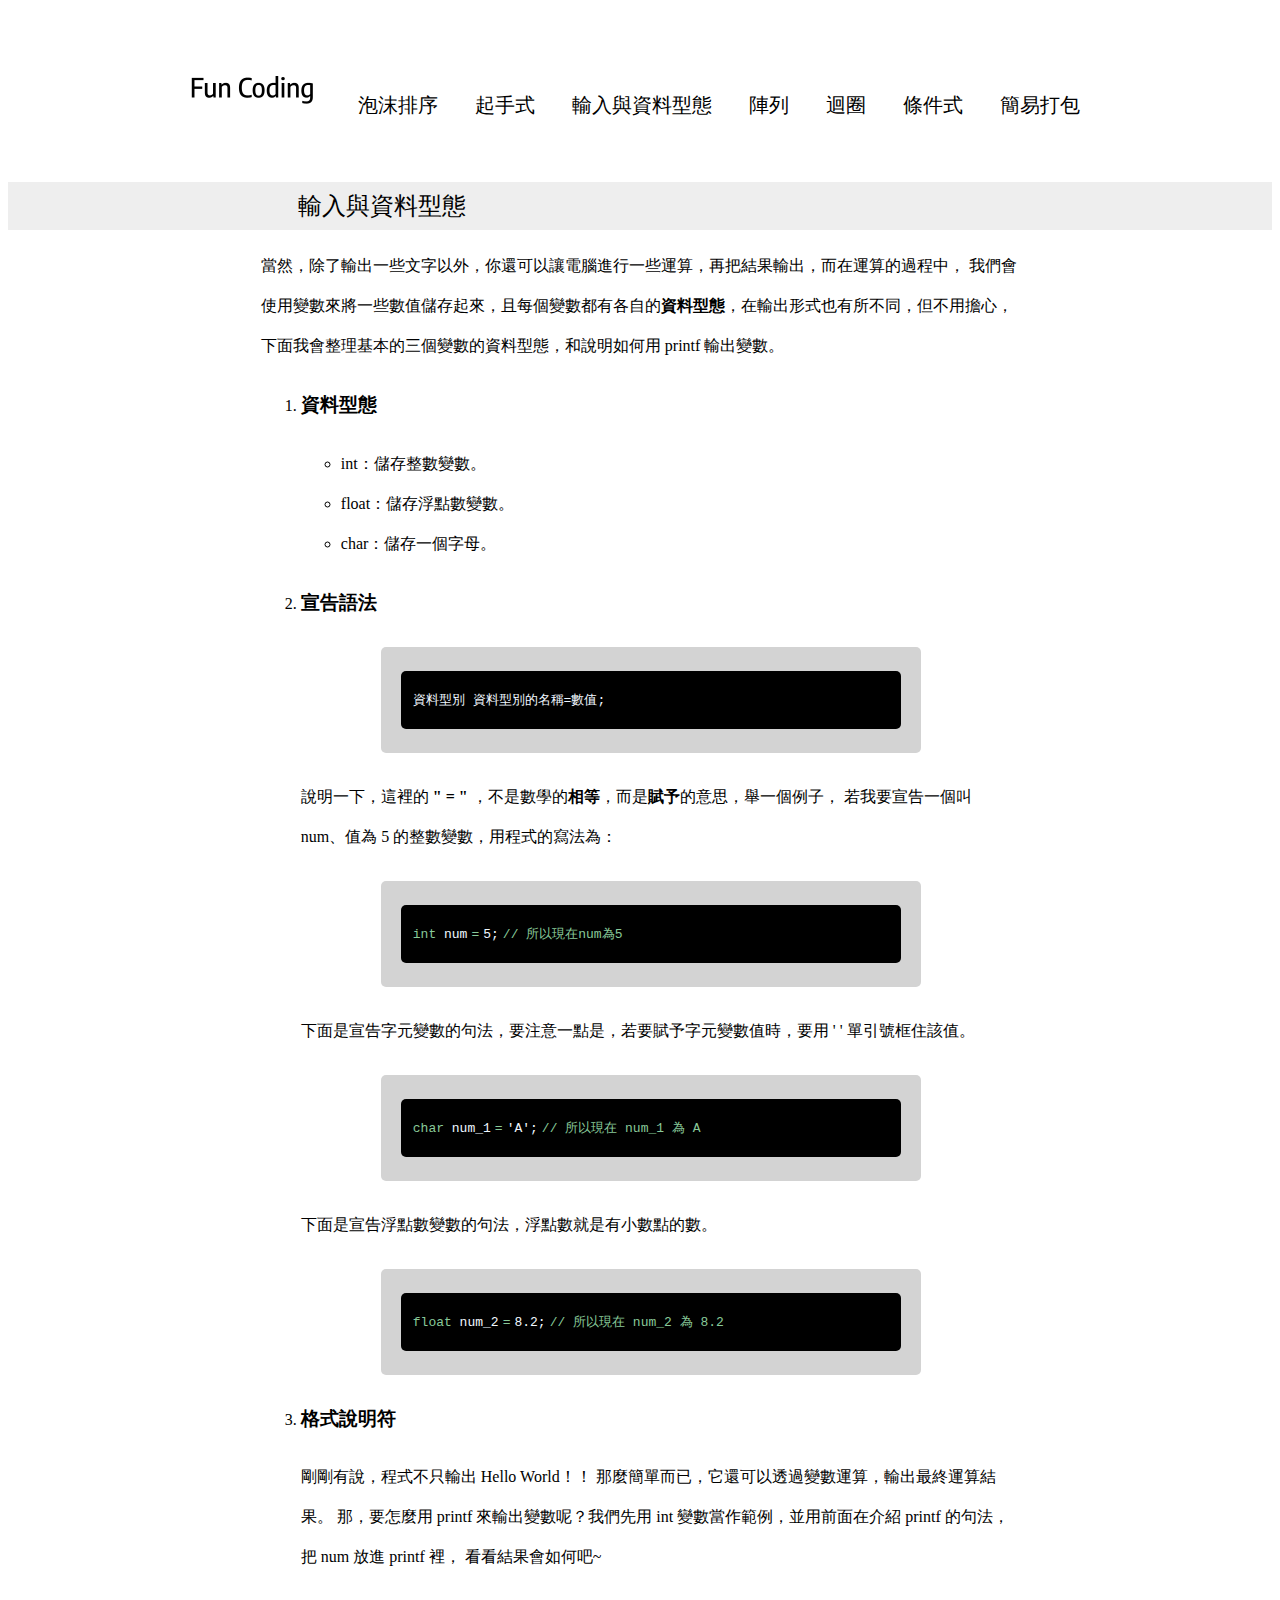
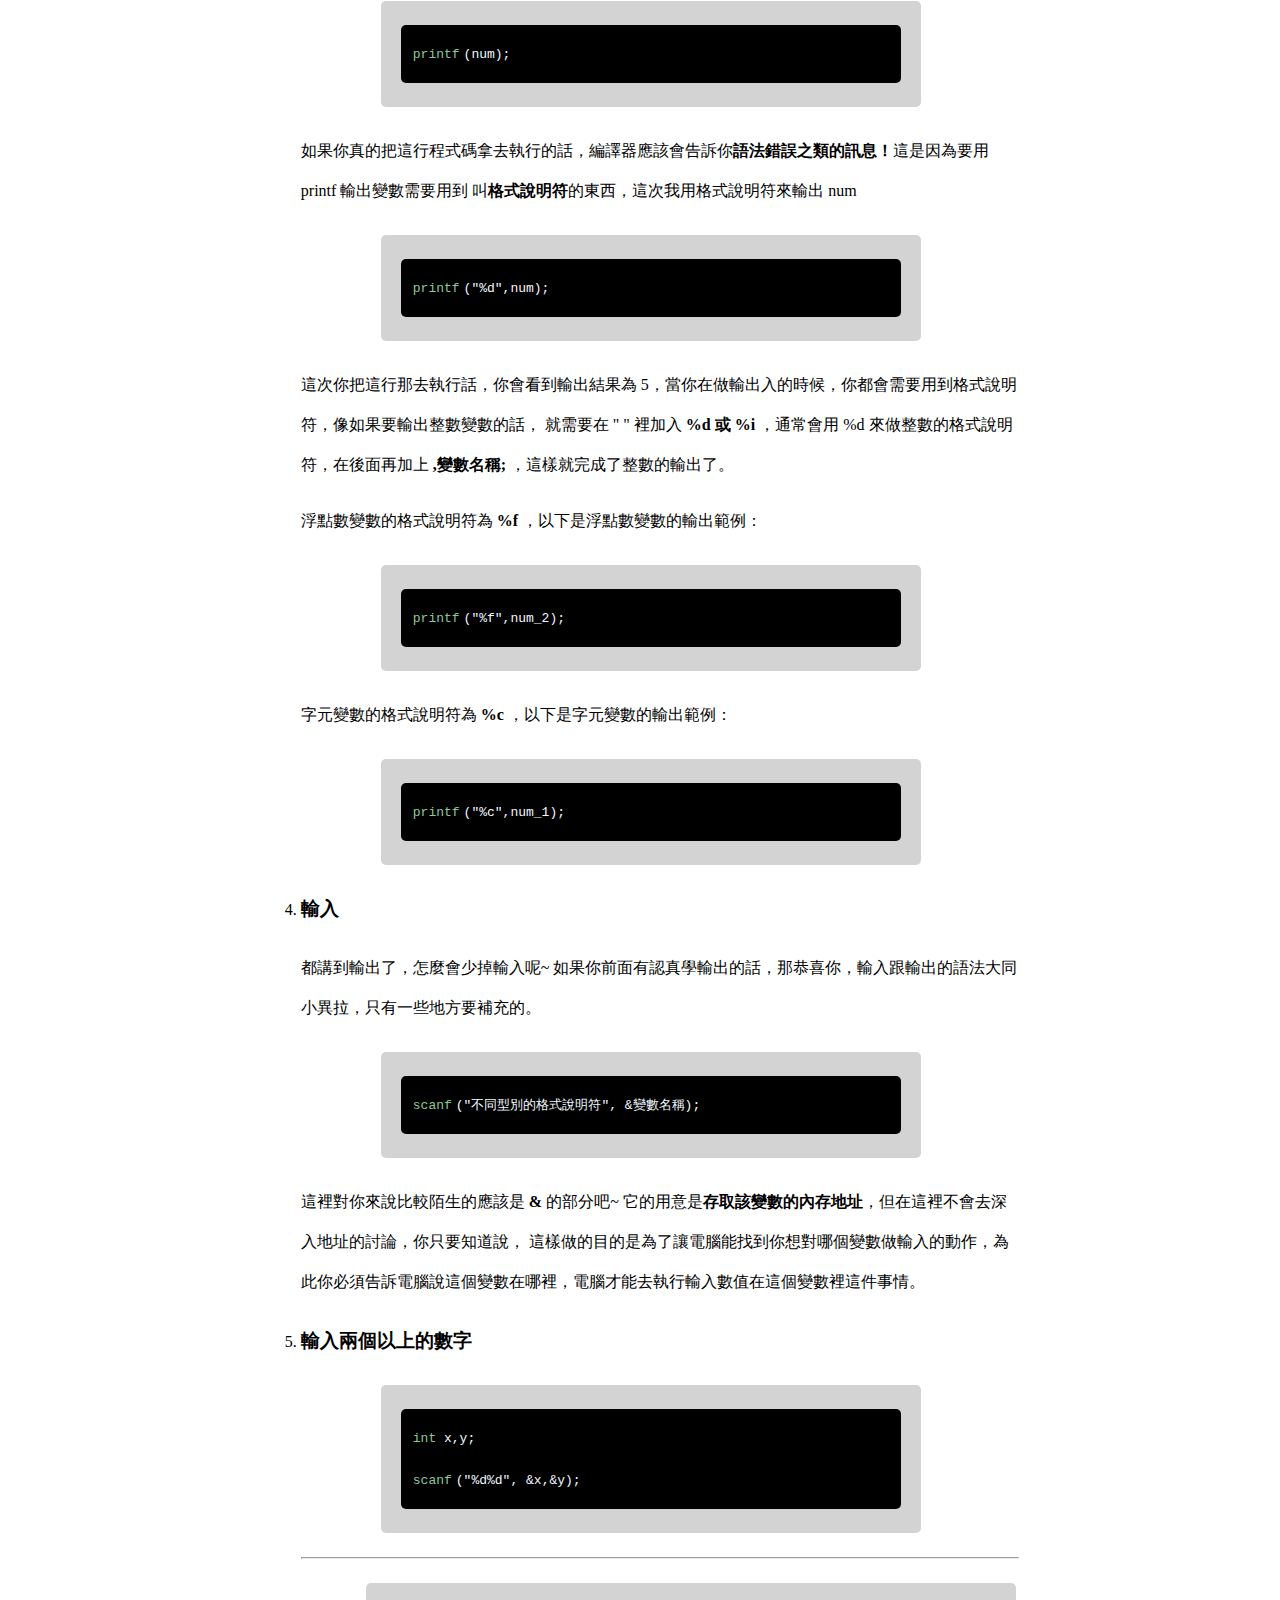
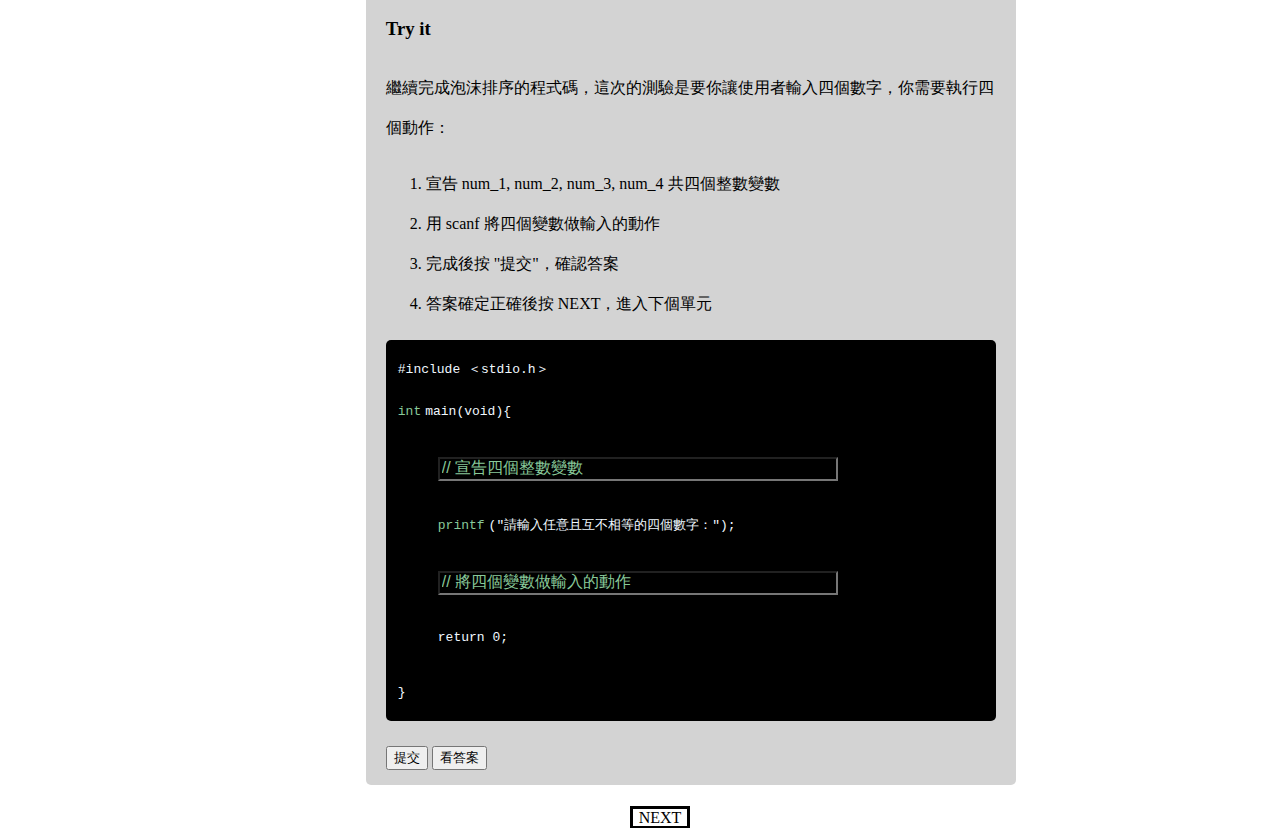
<file: 1111725new2/input.html>
<!DOCTYPE html>
<html lang="en">
<head>
    <meta charset="UTF-8">
    <title>輸入與資料結構</title>
    <link href="main.css" rel="stylesheet" type="text/css" />
    <link href="CodeStyle.css" rel="stylesheet" type="text/css" />
</head>
<body>
    <div id="nav_style">
        <nav id="menu">
            <ul>
                <li style="margin-top: 0px;"><a href="index.html"><img src="./logo2file/logo_2.png"></a></li>
                <li><a href="bubble sort.html">泡沫排序</a></li>
                <li><a href="function box.html" class="LinkColor">起手式</a></li>
                <li><a href="input.html">輸入與資料型態</a></li>
                <li><a href="array.html">陣列</a></li>
                <li><a href="for.html">迴圈</a></li>
                <li><a href="if.html">條件式</a></li>
                <li><a href="box.html">簡易打包</a></li>
            </ul>
        </nav>
    </div>
    <!--主選單-->

    <div class="title_style">
        <sapn class="h_decoration">輸入與資料型態</sapn>
    </div>

    <div class="center">
        <section>
        <p class="TextSize">當然，除了輸出一些文字以外，你還可以讓電腦進行一些運算，再把結果輸出，而在運算的過程中，
            我們會使用變數來將一些數值儲存起來，且每個變數都有各自的<b>資料型態</b>，在輸出形式也有所不同，但不用擔心，
            下面我會整理基本的三個變數的資料型態，和說明如何用 printf 輸出變數。
        </p>
        </section>
        <!--前言-->

        <section>
        <ol class="TextSize">
            <li><h3>資料型態</h3></li>
                <ul>
                    <li>int：儲存整數變數。</li>
                    <li>float：儲存浮點數變數。</li>
                    <li>char：儲存一個字母。</li>
                </ul>
            <!--第一部分-->    

            <li><h3>宣告語法</h3></li>
            <div class="ExplainCode">
                <div class="example_code">
                    <code  class="CodeColor_1">資料型別  資料型別的名稱=數值;</code>
                </div>
            </div>
            <p>說明一下，這裡的<b> " = " </b>，不是數學的<b>相等</b>，而是<b>賦予</b>的意思，舉一個例子，
                若我要宣告一個叫 num、值為 5 的整數變數，用程式的寫法為：</p>
            <div class="ExplainCode">
               <div class="example_code">
                    <code  class="CodeColor_2">int </code>
                    <code class="CodeColor_1">num</code>
                    <code class="CodeColor_2">=</code>
                    <code class="CodeColor_1">5;</code>
                    <code class="CodeColor_2">// 所以現在num為5</code>
                </div>
            </div>
            <!--int句法講解-->
            <p>下面是宣告字元變數的句法，要注意一點是，若要賦予字元變數值時，要用 ' ' 單引號框住該值。</p>
            <div class="ExplainCode">
                <div class="example_code">
                     <code  class="CodeColor_2">char </code>
                     <code class="CodeColor_1">num_1</code>
                     <code class="CodeColor_2">=</code>
                     <code class="CodeColor_1">'A';</code>
                     <code class="CodeColor_2">// 所以現在 num_1 為 A</code>
                 </div>
             </div>
             <!--char句法講解-->
             <p>下面是宣告浮點數變數的句法，浮點數就是有小數點的數。</p>
            <div class="ExplainCode">
                <div class="example_code">
                     <code  class="CodeColor_2">float </code>
                     <code class="CodeColor_1">num_2</code>
                     <code class="CodeColor_2">=</code>
                     <code class="CodeColor_1">8.2;</code>
                     <code class="CodeColor_2">// 所以現在 num_2 為 8.2</code>
                 </div>
             </div>
            <!--float句法講解-->
            <!--第二部分-->

            <li><h3>格式說明符</h3></li>
            <p>剛剛有說，程式不只輸出 Hello World！！ 那麼簡單而已，它還可以透過變數運算，輸出最終運算結果。
                那，要怎麼用 printf 來輸出變數呢？我們先用 int 變數當作範例，並用前面在介紹 printf 的句法，把 num 放進 printf 裡，
                看看結果會如何吧~
            </p>
            <div class="ExplainCode">
                <div class="example_code">
                   <code class="CodeColor_2">printf</code> <code class="CodeColor_1">(num);</code>
                </div>
            </div>
            <p>如果你真的把這行程式碼拿去執行的話，編譯器應該會告訴你<b>語法錯誤之類的訊息！</b>這是因為要用 printf 輸出變數需要用到
                叫<b>格式說明符</b>的東西，這次我用格式說明符來輸出 num
            </p>
            <div class="ExplainCode">
                <div class="example_code">
                   <code class="CodeColor_2">printf</code> <code class="CodeColor_1">("%d",num);</code>
                </div>
            </div>
            <p>這次你把這行那去執行話，你會看到輸出結果為 5，當你在做輸出入的時候，你都會需要用到格式說明符，像如果要輸出整數變數的話，
                就需要在 " " 裡加入<b> %d 或 %i </b>，通常會用 %d 來做整數的格式說明符，在後面再加上<b> ,變數名稱; </b>，這樣就完成了整數的輸出了。
            </p>
            <p>浮點數變數的格式說明符為<b> %f </b>，以下是浮點數變數的輸出範例：</p>
            <div class="ExplainCode">
                <div class="example_code">
                   <code class="CodeColor_2">printf</code> <code class="CodeColor_1">("%f",num_2);</code>
                </div>
            </div>
            <p>字元變數的格式說明符為<b> %c </b>，以下是字元變數的輸出範例：</p>
            <div class="ExplainCode">
                <div class="example_code">
                   <code class="CodeColor_2">printf</code> <code class="CodeColor_1">("%c",num_1);</code>
                </div>
            </div>
            <!--第三部分-->

            <li><h3>輸入</h3></li>
            <p>都講到輸出了，怎麼會少掉輸入呢~ 如果你前面有認真學輸出的話，那恭喜你，輸入跟輸出的語法大同小異拉，只有一些地方要補充的。</p>
            <div class="ExplainCode">
                <div class="example_code">
                   <code class="CodeColor_2">scanf</code> <code class="CodeColor_1">("不同型別的格式說明符", &變數名稱);</code>
                </div>
            </div>
            <p>這裡對你來說比較陌生的應該是<b> & </b>的部分吧~ 它的用意是<b>存取該變數的內存地址</b>，但在這裡不會去深入地址的討論，你只要知道說，
                這樣做的目的是為了讓電腦能找到你想對哪個變數做輸入的動作，為此你必須告訴電腦說這個變數在哪裡，電腦才能去執行輸入數值在這個變數裡這件事情。
            </p>
            <li><h3>輸入兩個以上的數字</h3></li>
            <div class="ExplainCode">
                <div class="example_code">
                    <code  class="CodeColor_2">int </code><code  class="CodeColor_1">x,y;</code>
                    <br>
                    <code class="CodeColor_2">scanf</code> <code class="CodeColor_1">("%d%d", &x,&y);</code>
                </div>
            </div>
            <!--第四部分-->
            <hr>
            <section>
                <div class="TestCode">
                    <h3>Try it</h3>
                    <p>繼續完成泡沫排序的程式碼，這次的測驗是要你讓使用者輸入四個數字，你需要執行四個動作：</p>
                    <ol class="TextSize">
                        <li>宣告 num_1, num_2, num_3, num_4 共四個整數變數</li>
                        <li>用 scanf 將四個變數做輸入的動作</li>
                        <li>完成後按 "提交"，確認答案</li>
                        <li>答案確定正確後按 NEXT，進入下個單元</li>
                    </ol>
                    <form action="explain.js" method="get">
                    <div class="example_code">
                        <code class="CodeColor_1">#include ＜stdio.h＞</code>
                        <br>
                        <code  class="CodeColor_2">int</code> <code class="CodeColor_1">main(void){</code>

                        <blockquote><input type="text" name="text" size="40"; class="CommentText" id="input_1" value="// 宣告四個整數變數"></blockquote>

                        <code class="CodeColor_2"><blockquote>printf</code> <code class="CodeColor_1">("請輸入任意且互不相等的四個數字：");</blockquote></code>

                        <blockquote><input type="text" name="text" size="40"; class="CommentText" id="input_2"  value="// 將四個變數做輸入的動作"></blockquote>

                        <code class="CodeColor_1"><blockquote>return 0;</blockquote></code>
                        
                        <code class="CodeColor_1">} </code>
                    </div>
                        <button type="button" id="ans_submit">提交</button>
                        <button type="button" id="look_ans">看答案</button>
                    </form>
                </div>
            </section>
        </div>
        <!--測試-->
    
        <nav style="text-align:center;">
            <ul>
            <li style="border: solid;"><a href="array.html" target="_parent">NEXT</a></li>
            </ul>
        </nav>
        <!--NEXT-->
        </ol>
        </section>
        <script src="ans_2.js"></script>
    </div>
</body>
</html>
</file>
<file: 1111725new2/main.css>
code{
    display: inline;
}
#menu{
    font-size:20px;
    border-radius: 5px;
    text-align: center;
    word-spacing: 20px;
}
#nav_style{
    margin: 5% 5% 5% 0px;
} 
nav ul{
    list-style-type: none;
}
nav li{
    display: inline;
}
nav a:link,nav a:visited{
    color: black;
}
nav a:hover{
    color:cornflowerblue;
}
/*列表*/
a:link,a:visited{
    text-decoration: none;
    color:black;
}
a:hover{
    background-color: none;
    color:black;
}
a{
    padding:5px 6px;
    border-radius: 5px;
}
/*連結表現*/
.center{
    margin: auto;
    width: 60%;
}
.title_style{
    background-color:#eeeeee;
}
.h_decoration{
    /* margin: auto; */
    padding-left: 290px;
    font-size:x-large;
    line-height: 2;
}
.TextSize{
    font-size:medium;
    line-height: 40px;
}
/*按鈕、文字設定*/
.a_color:hover{
    color:lightseagreen;
}
</file>
<file: 1111725new2/CodeStyle.css>
.example{
    position: relative;
    left: 400px;
    border-radius: 5px;
    background-color:lightgray;
    width:500px;
    padding: 8px 20px;
    margin: 24px -20px;
}
.example_code{
    border-radius: 5px;
    background-color:black;
    width: auto;
    margin: 16px 0px;
    padding: 8px 12px;
}
.CodeColor_1{
    color:aliceblue;
}
.CodeColor_2{
    color:#88c999;
}
.ExplainCode{
    position: relative;
    left: 100px;
    border-radius: 5px;
    background-color:lightgray;
    width:500px;
    padding: 8px 20px;
    margin: 24px -20px;
}
.ParagraphCode{
    color:crimson;
    padding: 1px 3px;
    line-height: 10px;
}
.code_font{
    font-family : "Courier New", Courier, monospace;
}
.TestCode_fun{
    position: relative;
    left: 450px;
    border-radius: 5px;
    background-color: lightgray;
    width:35%;
    padding: 8px 20px;
    margin: 24px -20px;
}
/*function try it*/

.TestCode{
    position: relative;
    left: 85px;
    border-radius: 5px;
    background-color: lightgray;
    width:85%;
    padding: 8px 20px;
    margin: 24px -20px;
}
.InputCode{
    background-color:black; 
    color: aliceblue;
    font-size: 16px;
}
.CommentText{
    color:#88c999;
    background-color:black; 
    font-size: 16px;
}
</file>
<file: 1111725new2/ani-8.css>
.ani_center{
    margin: 0px 400px;
}
.one{
    width: 100px;
    height: 100px;
    margin-right: 10px;
    text-align: center;
    line-height: 100px;
    background-color: aquamarine;
    position: relative;
    display: inline-block;
    animation-name: Eight;
    animation-duration: 13s;
    animation-iteration-count: infinite;
}
.two{
    width: 100px;
    height: 100px;
    margin-right: 10px;
    text-align: center;
    line-height: 100px;
    background-color: aquamarine;
    position: relative;
    display: inline-block;
    animation-name: Three;
    animation-duration: 13s;
    animation-iteration-count: infinite;
}
.three{
    width: 100px;
    height: 100px;
    margin-right: 10px;
    text-align: center;
    line-height: 100px;
    background-color: aquamarine;
    position: relative;
    display: inline-block;
    animation-name: Two;
    animation-duration: 13s;
    animation-iteration-count: infinite;
}
.four{
    width: 100px;
    height: 100px;
    margin-right: 10px;
    text-align: center;
    line-height: 100px;
    background-color: aquamarine;
    position: relative;
    display: inline-block;
    animation-name: One;
    animation-duration: 13s;
    animation-iteration-count: infinite;
}

@keyframes Eight{
    0%{border-color:coral ; left:0px;}
    15%{border-color:coral ; border-style: solid; left:115px;}
    50%{border-color:coral ; border-style: solid; left:225px;}
    75%{border-color:coral ; border-style: solid; left:335px;}
    100%{left:335px;}
}
@keyframes Three{
    0%{border-color:coral ;  right:0px;}
    15%{border-color:coral ; border-style: solid; right:115px;}
    16%{right:115px; border-style: hidden;}
    50%{right:115px; border-style: hidden;}
    75%{right:115px; border-style: hidden;}
    100%{right:115px; border-style: hidden;}
}
@keyframes Two{
    0%{right:0px;}
    15%{right:0px;}
    50%{border-color:coral ; border-style: solid; right:115px;}
    51%{right:115px; border-style: hidden;}
    75%{right:115px; border-style: hidden;}
    100%{right:115px; border-style: hidden;}
}
@keyframes One{
    0%{right:0px;}
    15%{right:0px;}
    50%{right:0px;}
    75%{border-color:coral ; border-style: solid; right:115px;}
    76%{right:115px; border-style: hidden;}
    100%{right:115px; border-style: hidden;}
}

.one_3{
    width: 100px;
    height: 100px;
    margin-right: 10px;
    text-align: center;
    line-height: 100px;
    background-color: aquamarine;
    position: relative;
    display: inline-block;
    animation-name: ONE_3;
    animation-duration: 13s;
    animation-iteration-count: infinite;
}
.two_2{
    width: 100px;
    height: 100px;
    margin-right: 10px;
    text-align: center;
    line-height: 100px;
    background-color: aquamarine;
    position: relative;
    display: inline-block;
    animation-name: TWO_2;
    animation-duration: 13s;
    animation-iteration-count: infinite;
}
.three_1{
    width: 100px;
    height: 100px;
    margin-right: 10px;
    text-align: center;
    line-height: 100px;
    background-color: aquamarine;
    position: relative;
    display: inline-block;
    animation-name: THREE_1;
    animation-duration: 13s;
    animation-iteration-count: infinite;
}
.four_8{
    width: 100px;
    height: 100px;
    margin-right: 10px;
    text-align: center;
    line-height: 100px;
    background-color: aquamarine;
    position: relative;
    display: inline-block;
    animation-name: FOUR_8;
    animation-duration: 13s;
    animation-iteration-count: infinite;
}
@keyframes ONE_3{
    0%{border-color:coral ; left:0px;}
    15%{border-color:coral ; border-style: solid; left:115px;}
    50%{border-color:coral ; border-style: solid; left:225px;}
    75%{border-color:coral ; border-style: solid; left:225px;}
    100%{left:225px;}
}
@keyframes TWO_2{
    0%{right:0px;}
    15%{border-color:coral ; border-style: solid; right:115px;}
    16%{right:115px; border-style: hidden;}
    51%{right:115px; border-style: hidden;}
    50%{right:115px; border-style: hidden;}
    75%{right:115px; border-style: hidden;}
    100%{right:115px; border-style: hidden;}
}
@keyframes THREE_1{
    0%{right:0px;}
    15%{right:0px;}
    50%{border-color:coral ; border-style: solid; right:115px;}
    51%{right:115px; border-style: hidden;}
    75%{right:115px; border-style: hidden;}
    100%{right:115px; border-style: hidden;}
}
@keyframes FOUR_8{
    0%{right:0px;}
    15%{right:0px;}
    50%{right:0px;}
    75%{border-color:coral ; border-style: solid; right:0px;}
    76%{right:0px; border-style: hidden;}
    100%{right:0px; border-style: hidden;}
}

.one_2{
    width: 100px;
    height: 100px;
    margin-right: 10px;
    text-align: center;
    line-height: 100px;
    background-color: aquamarine;
    position: relative;
    display: inline-block;
    animation-name: ONE_2;
    animation-duration: 10s;
    animation-iteration-count: infinite;
}
.two_1{
    width: 100px;
    height: 100px;
    margin-right: 10px;
    text-align: center;
    line-height: 100px;
    background-color: aquamarine;
    position: relative;
    display: inline-block;
    animation-name: TWO_1;
    animation-duration: 10s;
    animation-iteration-count: infinite;
}
.three_3{
    width: 100px;
    height: 100px;
    margin-right: 10px;
    text-align: center;
    line-height: 100px;
    background-color: aquamarine;
    position: relative;
    display: inline-block;
    animation-name: THREE_3;
    animation-duration: 10s;
    animation-iteration-count: infinite;
}
.four_8{
    width: 100px;
    height: 100px;
    margin-right: 10px;
    text-align: center;
    line-height: 100px;
    background-color: aquamarine;
    position: relative;
    display: inline-block;
    animation-name: FOUR_8;
    animation-duration: 10s;
    animation-iteration-count: infinite;
}
@keyframes ONE_2{
    0%{border-color:coral ; left:0px;}
    15%{border-color:coral ; border-style: solid; left:115px;}
    30%{border-color:coral ; border-style: solid; left:115px;}
    75%{border-color:coral ; border-style: solid; left:115;}
    100%{left:115px;}
}
@keyframes TWO_1{
    0%{right:0px;}
    15%{border-color:coral ; border-style: solid; right:115px;}
    16%{right:115px; border-style: hidden;}
    30%{right:115px; border-color: aquamarine;}
    75%{right:115px; border-color: aquamarine;}
    100%{right:115px; border-color: aquamarine;}
}
@keyframes THREE_3{
    0%{right:0px;}
    15%{right:0px;}
    30%{border-color:coral ; border-style: solid; right:0px;}
    31%{right:0px; border-style: hidden;}
    75%{right:0px; border-color: aquamarine;}
    100%{right:0px; border-color: aquamarine;}
}
@keyframes FOUR_8{
    0%{right:0px;}
    15%{right:0px;}
    30%{right:0px;}
    75%{border-color:coral ; border-style: solid; right:0px;}
    76%{right:0px; border-style: hidden;}
    100%{right:0px; border-color: aquamarine;}
}
</file>
